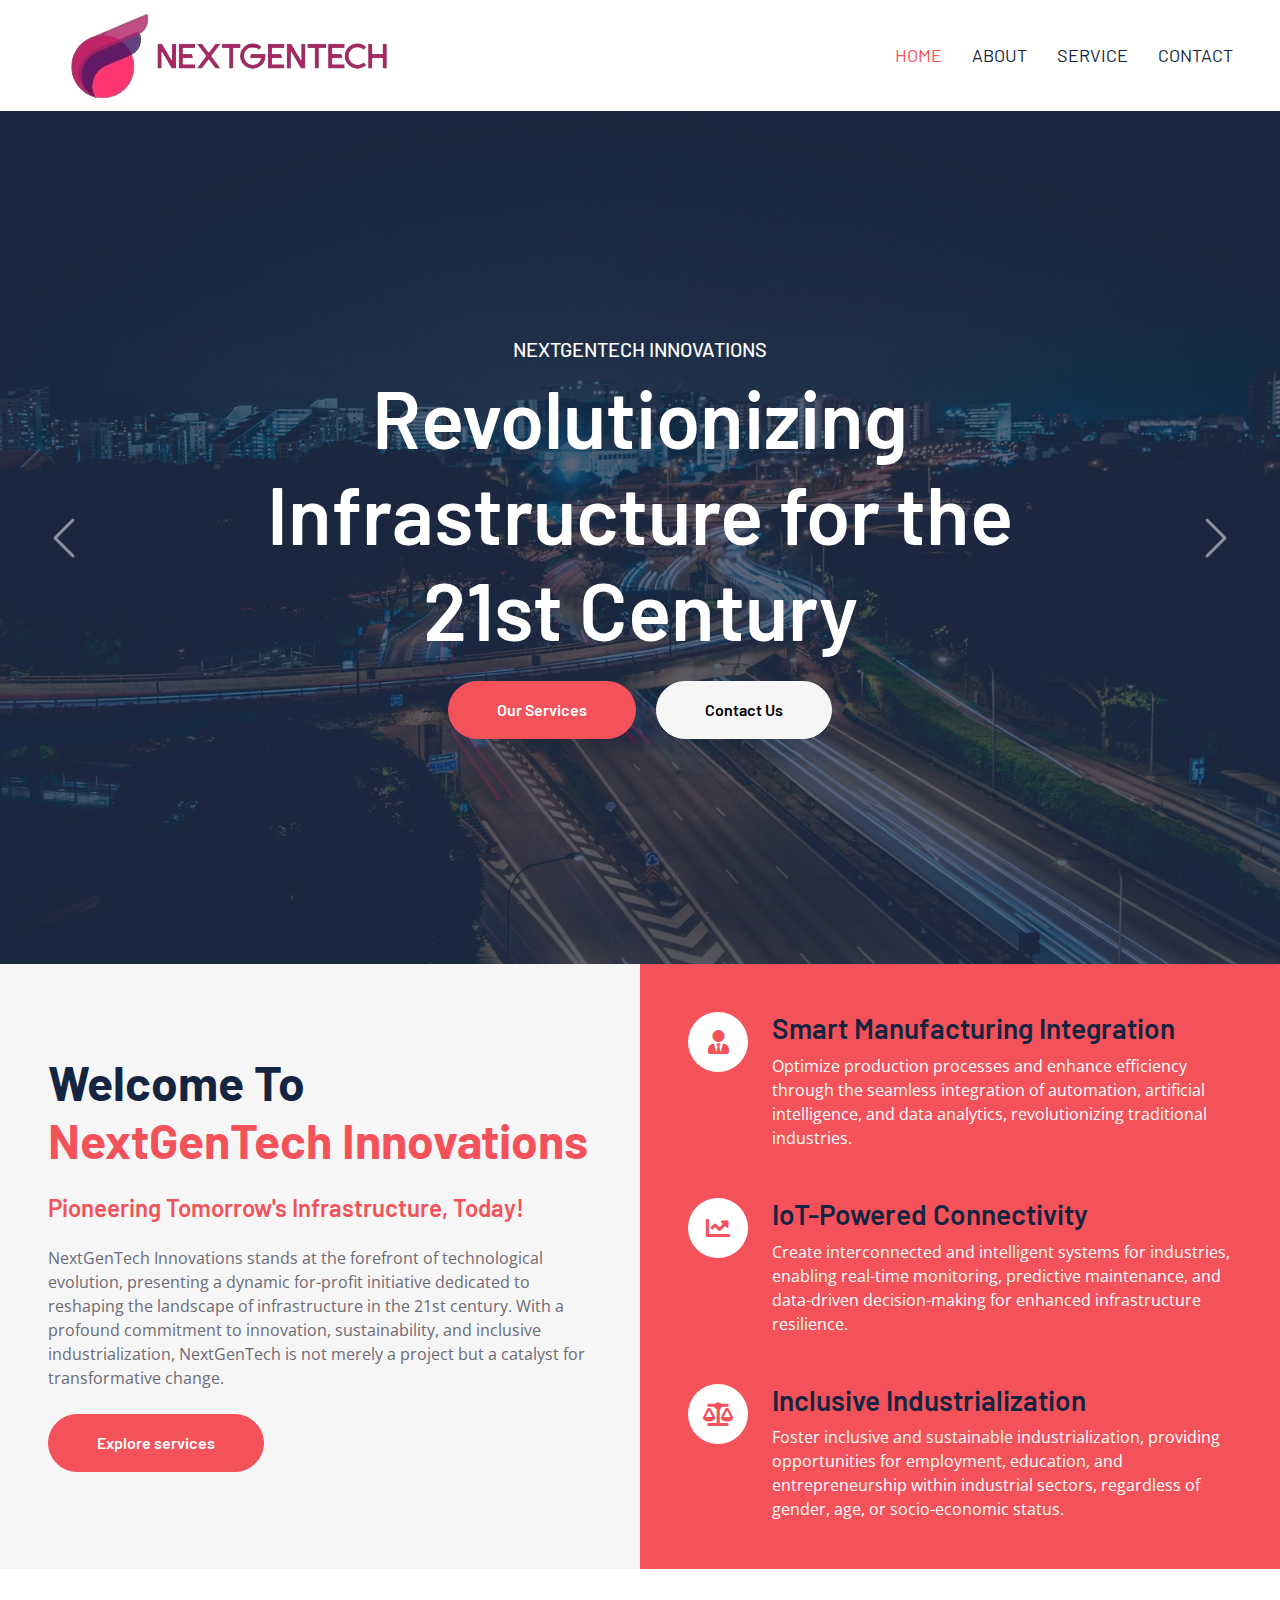
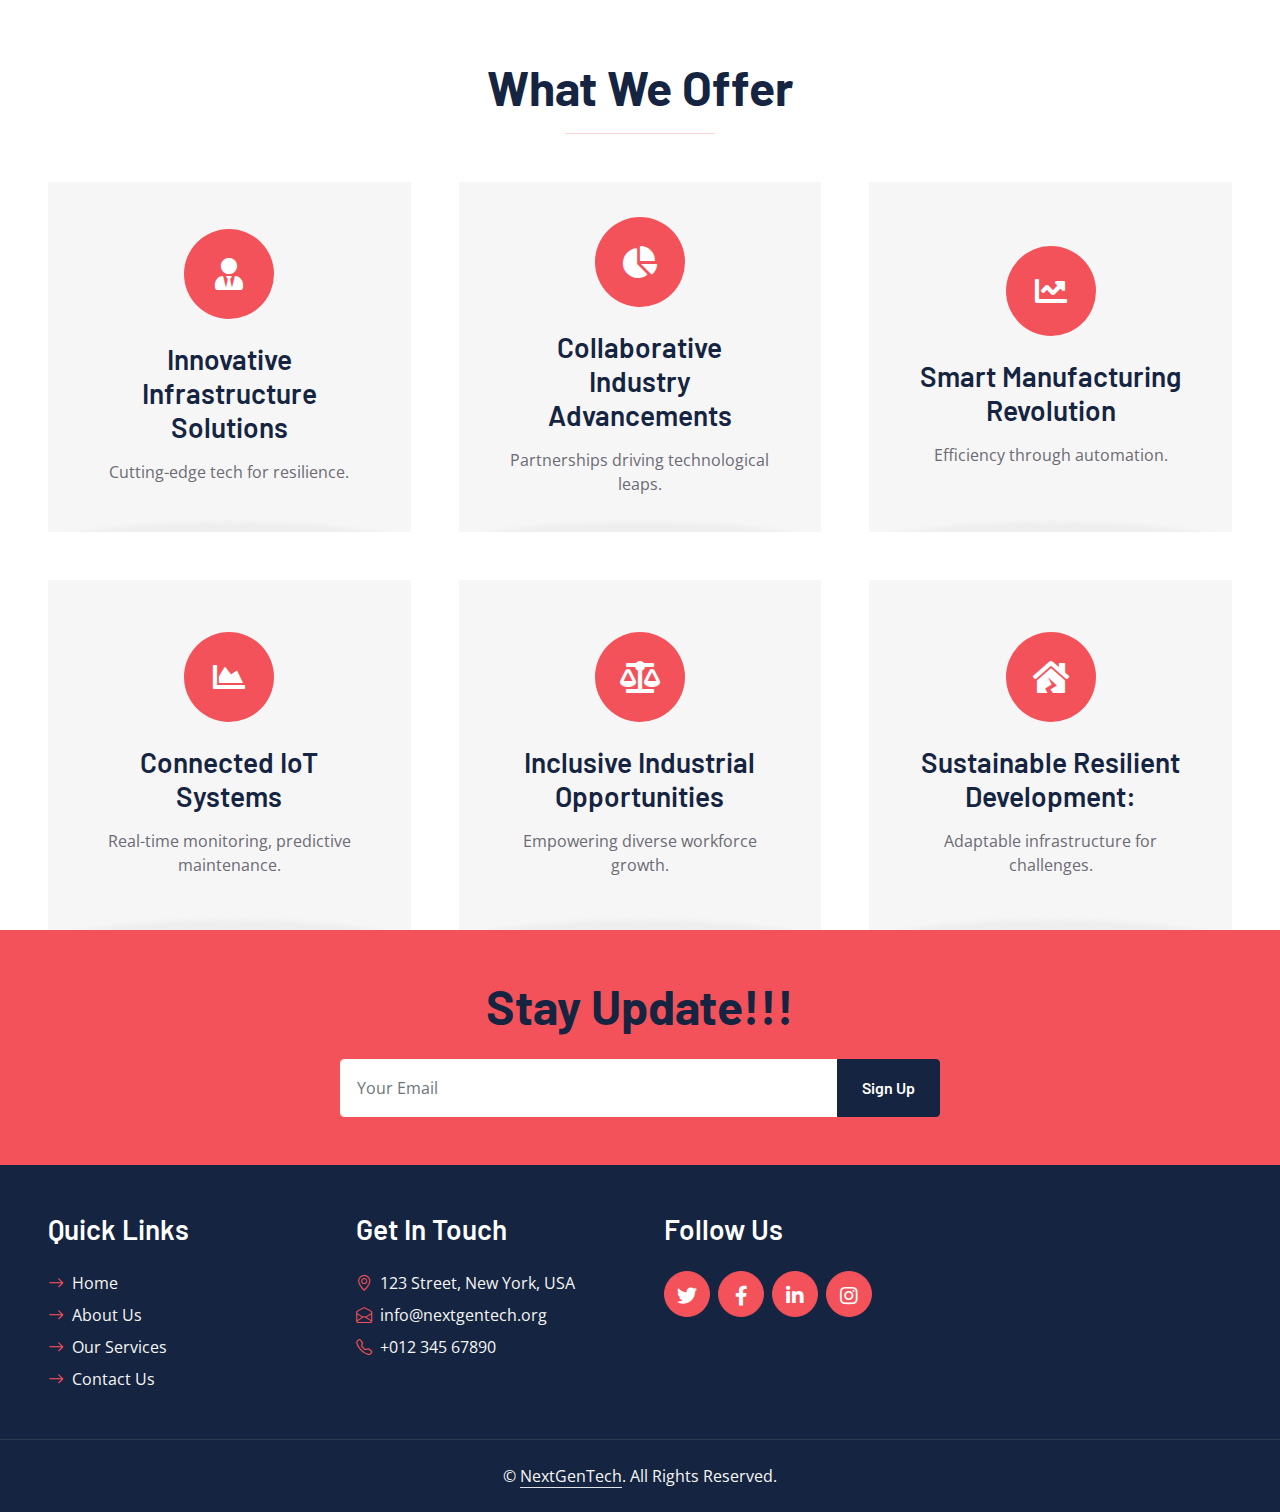
<file: index.html>
<!DOCTYPE html>
<html lang="en">

<head>
    <meta charset="utf-8">
    <link rel="shortcut icon" tye="page-icon" href="Logo(1).png">
    <title>NextGenTech</title>
    <meta content="width=device-width, initial-scale=1.0" name="viewport">
    <meta content="Free HTML Templates" name="keywords">
    <meta content="Free HTML Templates" name="description">

     <!-- Favicon -->
    <link href="./Logo(1).png" rel="icon">

    <!-- Favicon -->
    <link href="assets/logo/favicon-16x16.png" rel="icon">

    <!-- Google Web Fonts -->
    <link rel="preconnect" href="https://fonts.googleapis.com">
    <link rel="preconnect" href="https://fonts.gstatic.com" crossorigin>
    <link href="https://fonts.googleapis.com/css2?family=Barlow:wght@500;600;700&family=Open+Sans:wght@400;600&display=swap" rel="stylesheet"> 

    <!-- Icon Font Stylesheet -->
    <link href="https://cdnjs.cloudflare.com/ajax/libs/font-awesome/5.10.0/css/all.min.css" rel="stylesheet">
    <link href="https://cdn.jsdelivr.net/npm/bootstrap-icons@1.4.1/font/bootstrap-icons.css" rel="stylesheet">

    <!-- Libraries Stylesheet -->
    <link href="lib/owlcarousel/assets/owl.carousel.min.css" rel="stylesheet">

    <!-- Customized Bootstrap Stylesheet -->
    <link href="css/bootstrap.min.css" rel="stylesheet">

    <!-- Template Stylesheet -->
    <link href="css/style.css" rel="stylesheet">
</head>

<div>
    <!-- Navbar Start -->
    <nav class="navbar navbar-expand-lg bg-white navbar-light shadow-sm px-5 py-3 py-lg-0">
        <a href="index.html" class="navbar-brand p-0">
            <img src="assets/logo/logo_1.png" alt="Desktop logo" class="d-none d-md-block" >
            <img src="assets/logo/logo.png" alt="Mobile logo"  class="d-md-none">
        </a>
        <button class="navbar-toggler" type="button" data-bs-toggle="collapse" data-bs-target="#navbarCollapse">
            <span class="navbar-toggler-icon"></span>
        </button>
        <div class="collapse navbar-collapse" id="navbarCollapse">
            <div class="navbar-nav ms-auto py-0 me-n3">
                <a href="index.html" class="nav-item nav-link active">Home</a>
                <a href="about.html" class="nav-item nav-link">About</a>
                <a href="service.html" class="nav-item nav-link">Service</a>
                <a href="contact.html" class="nav-item nav-link">Contact</a>
            </div>
        </div>
    </nav>
    <!-- Navbar End -->


    <!-- Carousel Start -->
    <div class="container-fluid p-0">
        <div id="header-carousel" class="carousel slide carousel-fade" data-bs-ride="carousel">
            <div class="carousel-inner">
                <div class="carousel-item active">
                    <img class="w-100" src="assets/img/carousle.jpg" alt="Image">
                    <div class="carousel-caption d-flex flex-column align-items-center justify-content-center">
                        <div class="p-3" style="max-width: 900px;">
                            <h5 class="text-white text-uppercase">NextGenTech Innovations</h5>
                            <h3 class="display-1 text-white mb-md-4">Revolutionizing Infrastructure for the 21st Century</h3>
                            <a href="service.html" class="btn btn-primary py-md-3 px-md-5 me-3 rounded-pill">Our Services</a>
                            <a href="contact.html" class="btn btn-secondary py-md-3 px-md-5 rounded-pill">Contact Us</a>
                        </div>
                    </div>
                </div>
                <div class="carousel-item">
                    <img class="w-100" src="assets/img/Resilient Infrastructure (2).jpg" alt="Image">
                    <div class="carousel-caption d-flex flex-column align-items-center justify-content-center">
                        <div class="p-3" style="max-width: 900px;">
                            <h5 class="text-white text-uppercase">Innovate, Collaborate, Thrive</h5>
                            <h3 class="display-1 text-white mb-md-4">Driving Sustainable Growth Through Technology</h3>
                            <a href="service.html" class="btn btn-primary py-md-3 px-md-5 me-3 rounded-pill">Our Services</a>
                            <a href="contact.html" class="btn btn-secondary py-md-3 px-md-5 rounded-pill">Contact Us</a>
                        </div>
                    </div>
                </div>
            </div>
            <button class="carousel-control-prev" type="button" data-bs-target="#header-carousel"
                data-bs-slide="prev">
                <span class="carousel-control-prev-icon" aria-hidden="true"></span>
                <span class="visually-hidden">Previous</span>
            </button>
            <button class="carousel-control-next" type="button" data-bs-target="#header-carousel"
                data-bs-slide="next">
                <span class="carousel-control-next-icon" aria-hidden="true"></span>
                <span class="visually-hidden">Next</span>
            </button>
        </div>
    </div>
    <!-- Carousel End -->


    <!-- About Start -->
    <div class="container-fluid bg-secondary p-0">
        <div class="row g-0">
            <div class="col-lg-6 py-6 px-5">
                <h1 class="display-5 mb-4">Welcome To <span class="text-primary">NextGenTech Innovations</span></h1>
                <h4 class="text-primary mb-4">Pioneering Tomorrow's Infrastructure, Today!</h4>
                <p class="mb-4">NextGenTech Innovations stands at the forefront of technological evolution, presenting a dynamic for-profit initiative dedicated to reshaping the landscape of infrastructure in the 21st century. With a profound commitment to innovation, sustainability, and inclusive industrialization, NextGenTech is not merely a project but a catalyst for transformative change. </p>
                <a href="service.html" class="btn btn-primary py-md-3 px-md-5 rounded-pill">Explore services</a>
            </div>
            <div class="col-lg-6">
                <div class="h-100 d-flex flex-column justify-content-center bg-primary p-5">
                    <div class="d-flex text-white mb-5">
                        <div class="d-flex flex-shrink-0 align-items-center justify-content-center bg-white text-primary rounded-circle mx-auto mb-4" style="width: 60px; height: 60px;">
                            <i class="fa fa-user-tie fs-4"></i>
                        </div>
                        <div class="ps-4">
                            <h3>Smart Manufacturing Integration</h3>
                            <p class="mb-0">Optimize production processes and enhance efficiency through the seamless integration of automation, artificial intelligence, and data analytics, revolutionizing traditional industries.</p>
                        </div>
                    </div>
                    <div class="d-flex text-white mb-5">
                        <div class="d-flex flex-shrink-0 align-items-center justify-content-center bg-white text-primary rounded-circle mx-auto mb-4" style="width: 60px; height: 60px;">
                            <i class="fa fa-chart-line fs-4"></i>
                        </div>
                        <div class="ps-4">
                            <h3>IoT-Powered Connectivity</h3>
                            <p class="mb-0">Create interconnected and intelligent systems for industries, enabling real-time monitoring, predictive maintenance, and data-driven decision-making for enhanced infrastructure resilience.</p>
                        </div>
                    </div>
                    <div class="d-flex text-white">
                        <div class="d-flex flex-shrink-0 align-items-center justify-content-center bg-white text-primary rounded-circle mx-auto mb-4" style="width: 60px; height: 60px;">
                            <i class="fa fa-balance-scale fs-4"></i>
                        </div>
                        <div class="ps-4">
                            <h3>Inclusive Industrialization</h3>
                            <p class="mb-0">Foster inclusive and sustainable industrialization, providing opportunities for employment, education, and entrepreneurship within industrial sectors, regardless of gender, age, or socio-economic status.</p>
                        </div>
                    </div>
                </div>
            </div>
        </div>
    </div>
    <!-- About End -->
    

    <!-- Services Start -->
    <div class="container-fluid pt-6 px-5 ">
        <div class="text-center mx-auto mb-5" style="max-width: 600px;">
            <h1 class="display-5 mb-0">What We Offer</h1>
            <hr class="w-25 mx-auto bg-primary">
        </div>
        <div class="row g-5">
            <div class="col-lg-4 col-md-6">
                <div class="service-item bg-secondary text-center px-5">
                    <div class="d-flex align-items-center justify-content-center bg-primary text-white rounded-circle mx-auto mb-4" style="width: 90px; height: 90px;">
                        <i class="fa fa-user-tie fa-2x"></i>
                    </div>
                    <h3 class="mb-3">Innovative Infrastructure Solutions</h3>
                    <p class="mb-0">Cutting-edge tech for resilience.</p>
                </div>
            </div>
            <div class="col-lg-4 col-md-6">
                <div class="service-item bg-secondary text-center px-5">
                    <div class="d-flex align-items-center justify-content-center bg-primary text-white rounded-circle mx-auto mb-4" style="width: 90px; height: 90px;">
                        <i class="fa fa-chart-pie fa-2x"></i>
                    </div>
                    <h3 class="mb-3">Collaborative Industry Advancements</h3>
                    <p class="mb-0">Partnerships driving technological leaps.</p>
                </div>
            </div>
            <div class="col-lg-4 col-md-6">
                <div class="service-item bg-secondary text-center px-5">
                    <div class="d-flex align-items-center justify-content-center bg-primary text-white rounded-circle mx-auto mb-4" style="width: 90px; height: 90px;">
                        <i class="fa fa-chart-line fa-2x"></i>
                    </div>
                    <h3 class="mb-3">Smart Manufacturing Revolution</h3>
                    <p class="mb-0">Efficiency through automation.</p>
                </div>
            </div>
            <div class="col-lg-4 col-md-6">
                <div class="service-item bg-secondary text-center px-5">
                    <div class="d-flex align-items-center justify-content-center bg-primary text-white rounded-circle mx-auto mb-4" style="width: 90px; height: 90px;">
                        <i class="fa fa-chart-area fa-2x"></i>
                    </div>
                    <h3 class="mb-3">Connected IoT Systems</h3>
                    <p class="mb-0">Real-time monitoring, predictive maintenance.</p>
                </div>
            </div>
            <div class="col-lg-4 col-md-6">
                <div class="service-item bg-secondary text-center px-5">
                    <div class="d-flex align-items-center justify-content-center bg-primary text-white rounded-circle mx-auto mb-4" style="width: 90px; height: 90px;">
                        <i class="fa fa-balance-scale fa-2x"></i>
                    </div>
                    <h3 class="mb-3">Inclusive Industrial Opportunities</h3>
                    <p class="mb-0">Empowering diverse workforce growth.</p>
                </div>
            </div>
            <div class="col-lg-4 col-md-6">
                <div class="service-item bg-secondary text-center px-5">
                    <div class="d-flex align-items-center justify-content-center bg-primary text-white rounded-circle mx-auto mb-4" style="width: 90px; height: 90px;">
                        <i class="fa fa-house-damage fa-2x"></i>
                    </div>
                    <h3 class="mb-3">Sustainable Resilient Development:</h3>
                    <p class="mb-0">Adaptable infrastructure for challenges.</p>
                </div>
            </div>
        </div>
    </div>
    <!-- Services End -->

    <!-- Footer Start -->
    <div class="container-fluid bg-primary text-secondary p-5 ">
        <div class="row g-5">
            <div class="col-12 text-center">
                <h1 class="display-5 mb-4">Stay Update!!!</h1>
                <form class="mx-auto" style="max-width: 600px;" id="contact-id">
                    <div class="input-group">
                        <input type="email" class="form-control border-white p-3" placeholder="Your Email" id="register-form">
                        <button class="btn btn-dark px-4">Sign Up</button>
                    </div>
                </form>
            </div>
        </div>
    </div>
    <div class="container-fluid bg-dark text-secondary p-5">
        <div class="row g-5">
            <div class="col-lg-3 col-md-6">
                <h3 class="text-white mb-4">Quick Links</h3>
                <div class="d-flex flex-column justify-content-start">
                    <a class="text-secondary mb-2" href="index.html"><i class="bi bi-arrow-right text-primary me-2"></i>Home</a>
                    <a class="text-secondary mb-2" href="about.html"><i class="bi bi-arrow-right text-primary me-2"></i>About Us</a>
                    <a class="text-secondary mb-2" href="service.html"><i class="bi bi-arrow-right text-primary me-2"></i>Our Services</a>
                    <a class="text-secondary" href="contact.html"><i class="bi bi-arrow-right text-primary me-2"></i>Contact Us</a>
                </div>
            </div>
            <div class="col-lg-3 col-md-6">
                <h3 class="text-white mb-4">Get In Touch</h3>
                <p class="mb-2"><i class="bi bi-geo-alt text-primary me-2"></i>123 Street, New York, USA</p>
                <p class="mb-2"><i class="bi bi-envelope-open text-primary me-2"></i>info@nextgentech.org</p>
                <p class="mb-0"><i class="bi bi-telephone text-primary me-2"></i>+012 345 67890</p>
            </div>
            <div class="col-lg-3 col-md-6">
                <h3 class="text-white mb-4">Follow Us</h3>
                <div class="d-flex">
                    <a class="btn btn-lg btn-primary btn-lg-square rounded-circle me-2" href="#"><i class="fab fa-twitter fw-normal"></i></a>
                    <a class="btn btn-lg btn-primary btn-lg-square rounded-circle me-2" href="#"><i class="fab fa-facebook-f fw-normal"></i></a>
                    <a class="btn btn-lg btn-primary btn-lg-square rounded-circle me-2" href="#"><i class="fab fa-linkedin-in fw-normal"></i></a>
                    <a class="btn btn-lg btn-primary btn-lg-square rounded-circle" href="#"><i class="fab fa-instagram fw-normal"></i></a>
                </div>
            </div>
        </div>
    </div>
    <div class="container-fluid bg-dark text-secondary text-center border-top py-4 px-5" style="border-color: rgba(256, 256, 256, .1) !important;">
        <p class="m-0">&copy; <a class="text-secondary border-bottom" href="#">NextGenTech</a>. All Rights Reserved.</p>
    </div>
    <!-- Footer End -->


    <!-- Back to Top -->
    <a href="#" class="btn btn-lg btn-primary btn-lg-square rounded-circle back-to-top"><i class="bi bi-arrow-up"></i></a>


    <!-- JavaScript Libraries -->
    <script src="https://code.jquery.com/jquery-3.4.1.min.js"></script>
    <script src="https://cdn.jsdelivr.net/npm/bootstrap@5.0.0/dist/js/bootstrap.bundle.min.js"></script>
    <script src="lib/easing/easing.min.js"></script>
    <script src="lib/waypoints/waypoints.min.js"></script>
    <script src="lib/owlcarousel/owl.carousel.min.js"></script>

    <!-- Template Javascript -->
    <script src="js/main.js"></script>
</body>

</html>
</file>
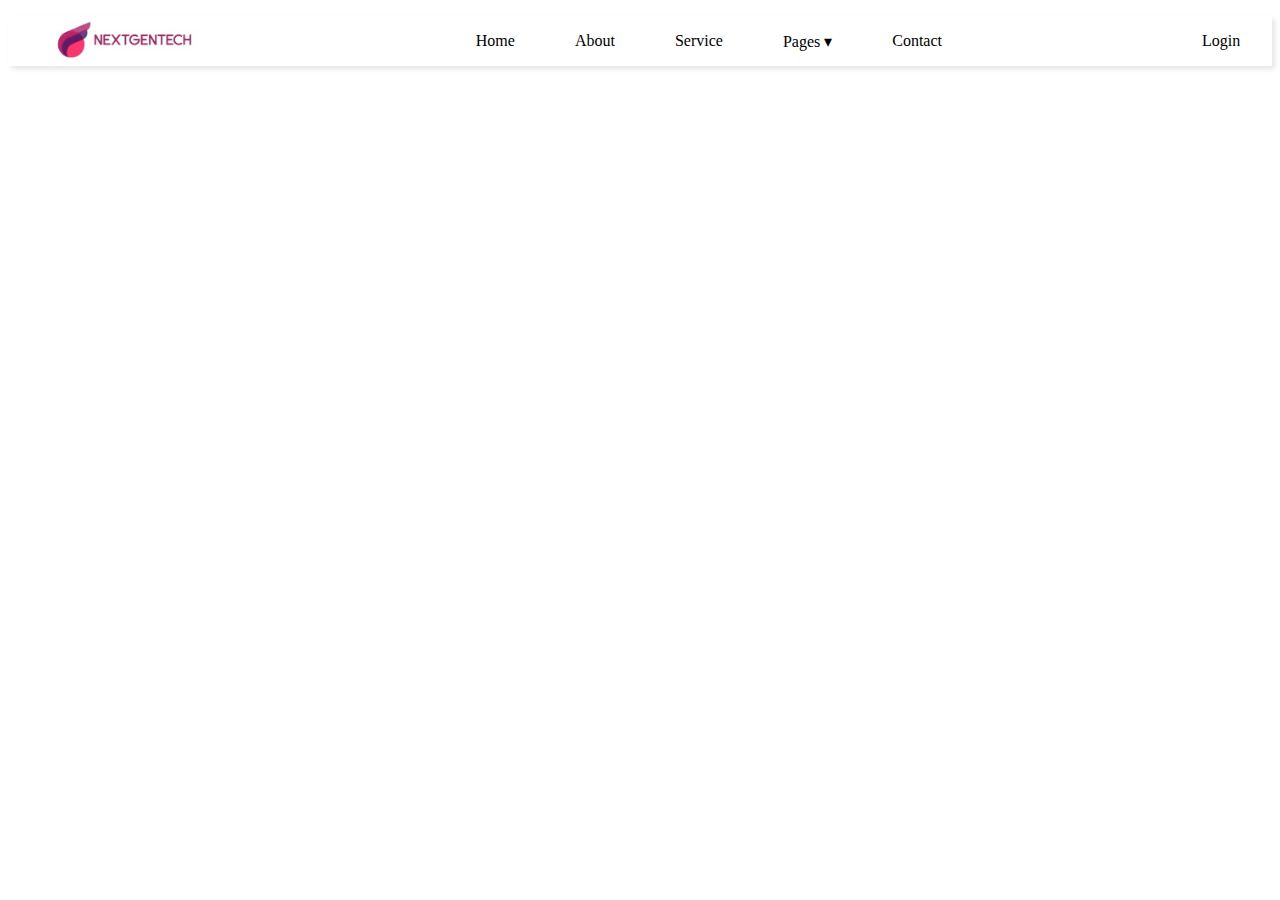
<file: header_files/index.html>
<!DOCTYPE html>
<html lang="en">
<head>
  <meta charset="UTF-8">
  <meta name="viewport" content="width=device-width, initial-scale=1.0">
  <title>Technologycal</title>

  <style>
  
  </style>
      <link rel="stylesheet" href="nav.css">
</head>
<body>
  <nav>
    <ul class="sidebar">
      <li onclick="hideSidebar()"><a href="#"><svg xmlns="http://www.w3.org/2000/svg" height="24" viewBox="0 -960 960 960" width="24"><path d="m256-200-56-56 224-224-224-224 56-56 224 224 224-224 56 56-224 224 224 224-56 56-224-224-224 224Z"/></svg></a></li>
      <li><a href="#">Home</a></li>
      <li><a href="#">About</a></li>
      <li><a href="#">Service</a></li>
      <li>
        <a href="#">Pages &#9662;</a>
        <ul class="dropdown-menu">
          <li><a href="#">Blog Grid</a></li>
          <li><a href="#">Feature</a></li>
          <li><a href="#">Testimonial</a></li>
        </ul>
      </li>
      <li><a href="#">Contact</a></li>
      <li><a href="#">Login</a></li>
    </ul>
    
    <ul class="test">
      <li><img class="logo" src="Logo(1).png"></li>
      <li class="hideOnMobile"><a href="#">Home</a></li>
      <li class="hideOnMobile"><a href="#">About</a></li>
      <li class="hideOnMobile"><a href="#">Service</a></li>
      <li class="hideOnMobile">
        <a href="#">Pages &#9662;</a>
        <ul class="dropdown-menu">
          <li><a href="#">Blog Grid</a></li>
          <li><a href="#">Feature</a></li>
          <li><a href="#">Testimonial</a></li>
        </ul>
      </li>
      <li class="hideOnMobile"><a href="#">Contact</a></li>
      <div class="sign">
        <li class="hideOnMobile in" ><a href="#">Login</a></li>
      </div>
      <li class="menu-button" onclick="showSidebar()"><a href="#"><svg xmlns="http://www.w3.org/2000/svg" height="24" viewBox="0 -960 960 960" width="24"><path d="M120-240v-80h720v80H120Zm0-200v-80h720v80H120Zm0-200v-80h720v80H120Z"/></svg></a></li>
    </ul>
  </nav>
  

  <script>
    function showSidebar() {
      const sidebar = document.querySelector('.sidebar');
      sidebar.style.display = 'flex';
    }
    
    function hideSidebar() {
      const sidebar = document.querySelector('.sidebar');
      sidebar.style.display = 'none';
    }
  </script>
</body>

</html>
</file>
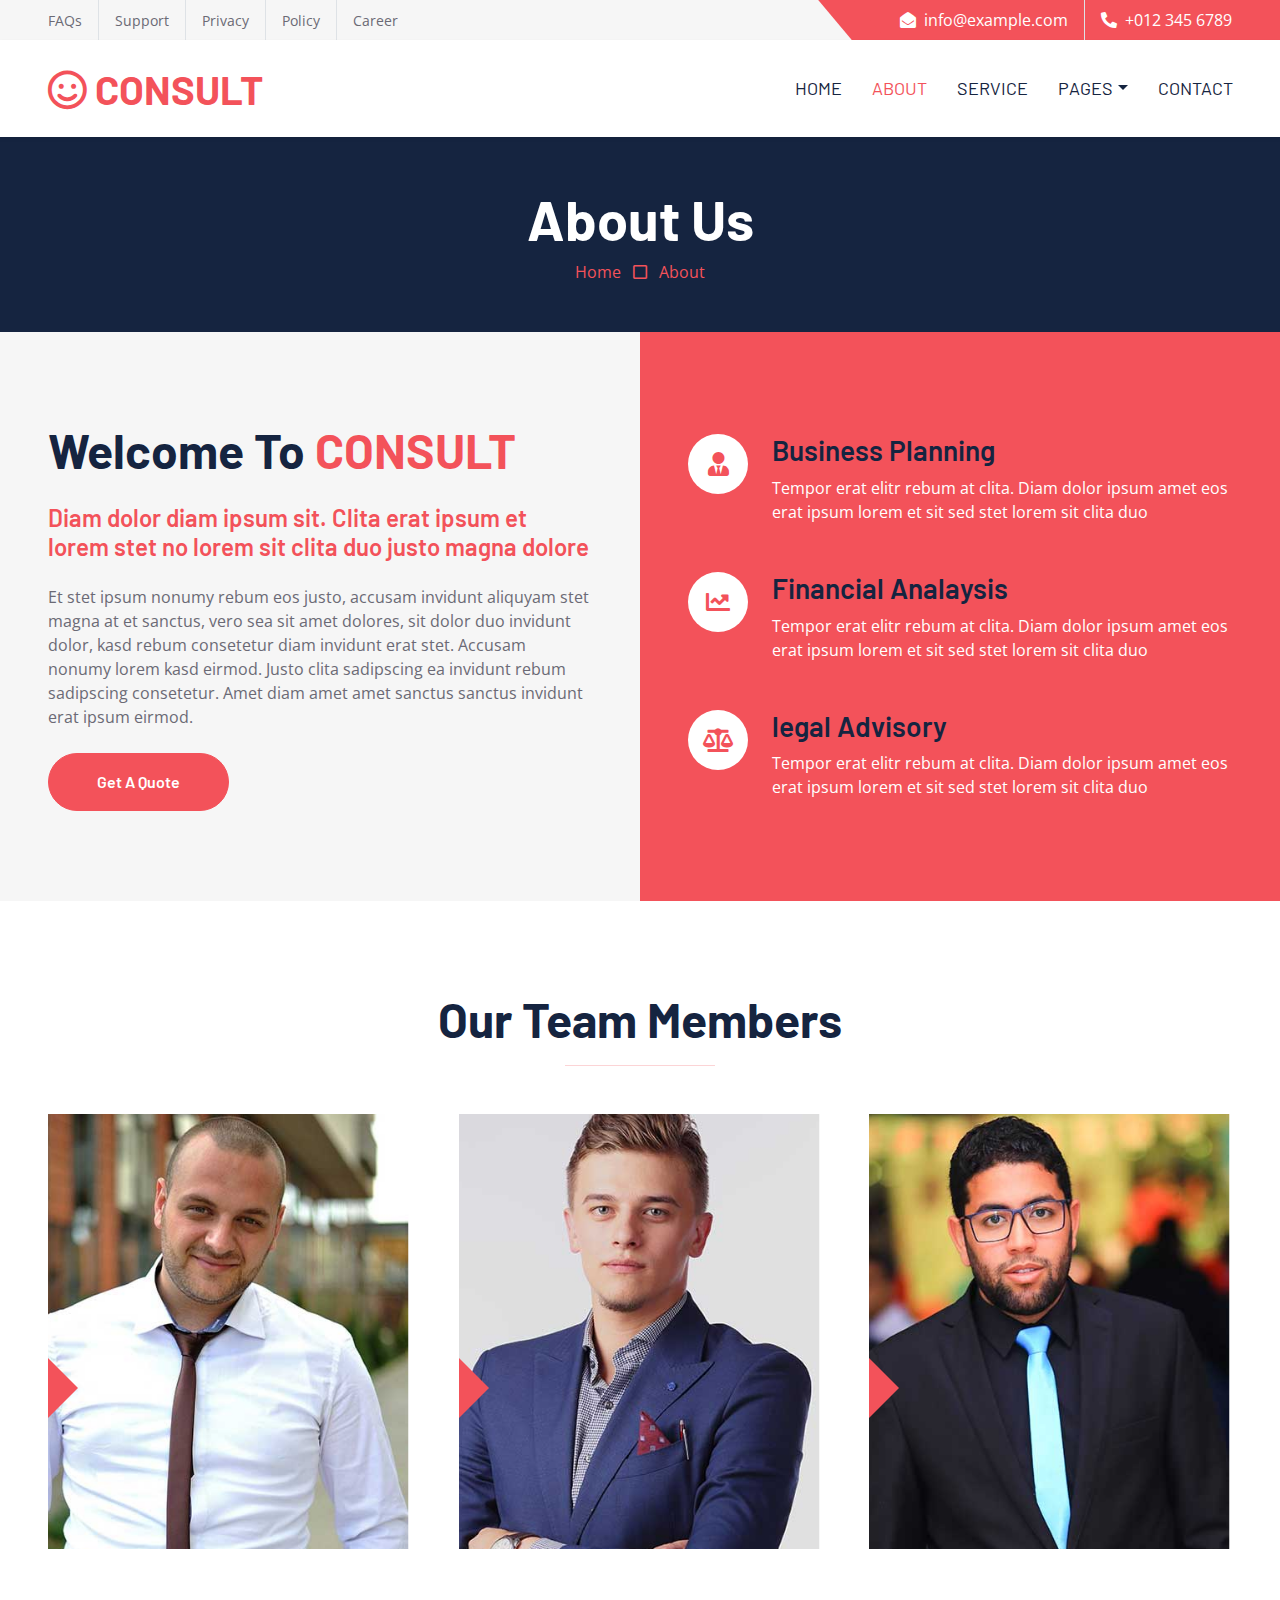
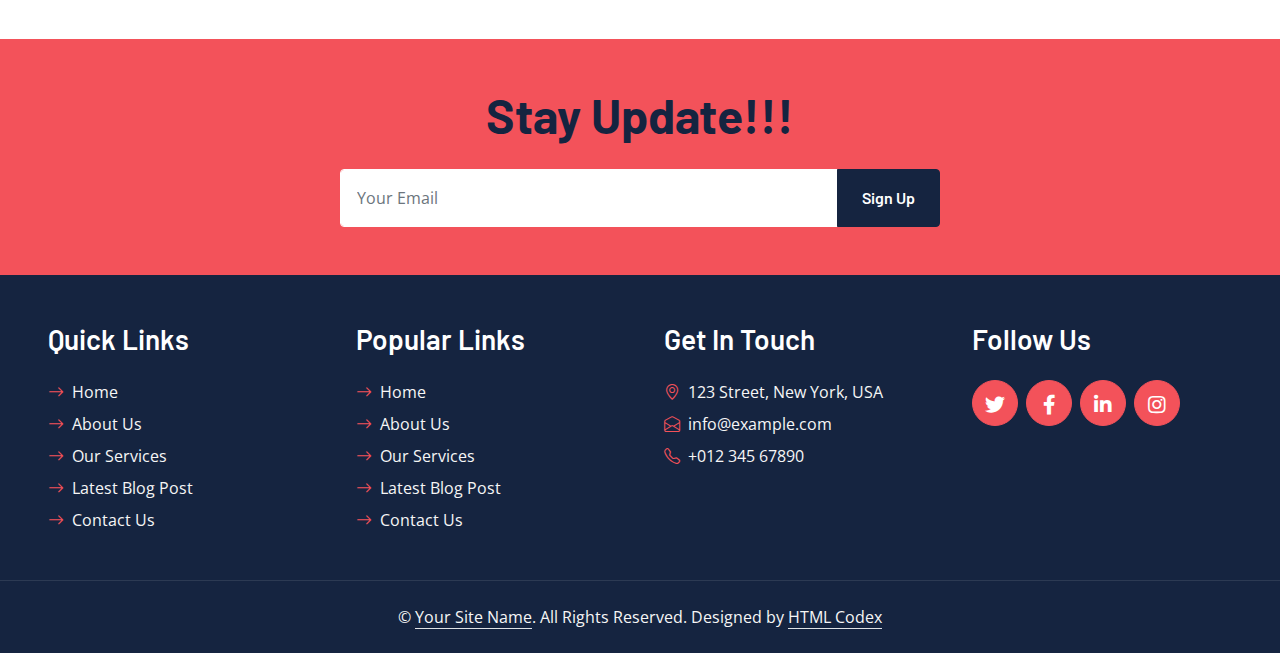
<file: about.html>
<!DOCTYPE html>
<html lang="en">

<head>
    <meta charset="utf-8">
    <title>CONSULT - Consultancy Website Template</title>
    <meta content="width=device-width, initial-scale=1.0" name="viewport">
    <meta content="Free HTML Templates" name="keywords">
    <meta content="Free HTML Templates" name="description">

     <!-- Favicon -->
     <link href="./Logo(1).png" rel="icon">


    <!-- Favicon -->
    <link href="img/favicon.ico" rel="icon">

    <!-- Google Web Fonts -->
    <link rel="preconnect" href="https://fonts.googleapis.com">
    <link rel="preconnect" href="https://fonts.gstatic.com" crossorigin>
    <link href="https://fonts.googleapis.com/css2?family=Barlow:wght@500;600;700&family=Open+Sans:wght@400;600&display=swap" rel="stylesheet"> 

    <!-- Icon Font Stylesheet -->
    <link href="https://cdnjs.cloudflare.com/ajax/libs/font-awesome/5.10.0/css/all.min.css" rel="stylesheet">
    <link href="https://cdn.jsdelivr.net/npm/bootstrap-icons@1.4.1/font/bootstrap-icons.css" rel="stylesheet">

    <!-- Libraries Stylesheet -->
    <link href="lib/owlcarousel/assets/owl.carousel.min.css" rel="stylesheet">

    <!-- Customized Bootstrap Stylesheet -->
    <link href="css/bootstrap.min.css" rel="stylesheet">

    <!-- Template Stylesheet -->
    <link href="css/style.css" rel="stylesheet">
</head>

<div>
    <!-- Topbar Start -->
    <div class="container-fluid bg-secondary ps-5 pe-0 d-none d-lg-block">
        <div class="row gx-0">
            <div class="col-md-6 text-center text-lg-start mb-2 mb-lg-0">
                <div class="d-inline-flex align-items-center">
                    <a class="text-body py-2 pe-3 border-end" href=""><small>FAQs</small></a>
                    <a class="text-body py-2 px-3 border-end" href=""><small>Support</small></a>
                    <a class="text-body py-2 px-3 border-end" href=""><small>Privacy</small></a>
                    <a class="text-body py-2 px-3 border-end" href=""><small>Policy</small></a>
                    <a class="text-body py-2 ps-3" href=""><small>Career</small></a>
                </div>
            </div>
            <div class="col-md-6 text-center text-lg-end">
                <div class="position-relative d-inline-flex align-items-center bg-primary text-white top-shape px-5">
                    <div class="me-3 pe-3 border-end py-2">
                        <p class="m-0"><i class="fa fa-envelope-open me-2"></i>info@example.com</p>
                    </div>
                    <div class="py-2">
                        <p class="m-0"><i class="fa fa-phone-alt me-2"></i>+012 345 6789</p>
                    </div>
                </div>
            </div>
        </div>
    </div>
    <!-- Topbar End -->


    <!-- Navbar Start -->
    <nav class="navbar navbar-expand-lg bg-white navbar-light shadow-sm px-5 py-3 py-lg-0">
        <a href="index.html" class="navbar-brand p-0">
            <h1 class="m-0 text-uppercase text-primary"><i class="far fa-smile text-primary me-2"></i>consult</h1>
        </a>
        <button class="navbar-toggler" type="button" data-bs-toggle="collapse" data-bs-target="#navbarCollapse">
            <span class="navbar-toggler-icon"></span>
        </button>
        <div class="collapse navbar-collapse" id="navbarCollapse">
            <div class="navbar-nav ms-auto py-0 me-n3">
                <a href="index.html" class="nav-item nav-link">Home</a>
                <a href="about.html" class="nav-item nav-link active">About</a>
                <a href="service.html" class="nav-item nav-link">Service</a>
                <div class="nav-item dropdown">
                    <a href="#" class="nav-link dropdown-toggle" data-bs-toggle="dropdown">Pages</a>
                    <div class="dropdown-menu m-0">
                        <a href="blog.html" class="dropdown-item">Blog Grid</a>
                        <a href="detail.html" class="dropdown-item">Blog Detail</a>
                        <a href="feature.html" class="dropdown-item">Features</a>
                        <a href="quote.html" class="dropdown-item">Quote Form</a>
                        <a href="team.html" class="dropdown-item">The Team</a>
                        <a href="testimonial.html" class="dropdown-item">Testimonial</a>
                    </div>
                </div>
                <a href="contact.html" class="nav-item nav-link">Contact</a>
            </div>
        </div>
    </nav>
    <!-- Navbar End -->


    <!-- Page Header Start -->
    <div class="container-fluid bg-dark p-5">
        <div class="row">
            <div class="col-12 text-center">
                <h1 class="display-4 text-white">About Us</h1>
                <a href="">Home</a>
                <i class="far fa-square text-primary px-2"></i>
                <a href="">About</a>
            </div>
        </div>
    </div>
    <!-- Page Header End -->


    <!-- About Start -->
    <div class="container-fluid bg-secondary p-0">
        <div class="row g-0">
            <div class="col-lg-6 py-6 px-5">
                <h1 class="display-5 mb-4">Welcome To <span class="text-primary">CONSULT</span></h1>
                <h4 class="text-primary mb-4">Diam dolor diam ipsum sit. Clita erat ipsum et lorem stet no lorem sit clita duo justo magna dolore</h4>
                <p class="mb-4">Et stet ipsum nonumy rebum eos justo, accusam invidunt aliquyam stet magna at et sanctus, vero sea sit amet dolores, sit dolor duo invidunt dolor, kasd rebum consetetur diam invidunt erat stet. Accusam nonumy lorem kasd eirmod. Justo clita sadipscing ea invidunt rebum sadipscing consetetur. Amet diam amet amet sanctus sanctus invidunt erat ipsum eirmod.</p>
                <a href="" class="btn btn-primary py-md-3 px-md-5 rounded-pill">Get A Quote</a>
            </div>
            <div class="col-lg-6">
                <div class="h-100 d-flex flex-column justify-content-center bg-primary p-5">
                    <div class="d-flex text-white mb-5">
                        <div class="d-flex flex-shrink-0 align-items-center justify-content-center bg-white text-primary rounded-circle mx-auto mb-4" style="width: 60px; height: 60px;">
                            <i class="fa fa-user-tie fs-4"></i>
                        </div>
                        <div class="ps-4">
                            <h3>Business Planning</h3>
                            <p class="mb-0">Tempor erat elitr rebum at clita. Diam dolor ipsum amet eos erat ipsum lorem et sit sed stet lorem sit clita duo</p>
                        </div>
                    </div>
                    <div class="d-flex text-white mb-5">
                        <div class="d-flex flex-shrink-0 align-items-center justify-content-center bg-white text-primary rounded-circle mx-auto mb-4" style="width: 60px; height: 60px;">
                            <i class="fa fa-chart-line fs-4"></i>
                        </div>
                        <div class="ps-4">
                            <h3>Financial Analaysis</h3>
                            <p class="mb-0">Tempor erat elitr rebum at clita. Diam dolor ipsum amet eos erat ipsum lorem et sit sed stet lorem sit clita duo</p>
                        </div>
                    </div>
                    <div class="d-flex text-white">
                        <div class="d-flex flex-shrink-0 align-items-center justify-content-center bg-white text-primary rounded-circle mx-auto mb-4" style="width: 60px; height: 60px;">
                            <i class="fa fa-balance-scale fs-4"></i>
                        </div>
                        <div class="ps-4">
                            <h3>legal Advisory</h3>
                            <p class="mb-0">Tempor erat elitr rebum at clita. Diam dolor ipsum amet eos erat ipsum lorem et sit sed stet lorem sit clita duo</p>
                        </div>
                    </div>
                </div>
            </div>
        </div>
    </div>
    <!-- About End -->


    <!-- Team Start -->
    <div class="container-fluid py-6 px-5">
        <div class="text-center mx-auto mb-5" style="max-width: 600px;">
            <h1 class="display-5 mb-0">Our Team Members</h1>
            <hr class="w-25 mx-auto bg-primary">
        </div>
        <div class="row g-5">
            <div class="col-lg-4">
                <div class="team-item position-relative overflow-hidden">
                    <img class="img-fluid w-100" src="img/team-1.jpg" alt="">
                    <div class="team-text w-100 position-absolute top-50 text-center bg-primary p-4">
                        <h3 class="text-white">Full Name</h3>
                        <p class="text-white text-uppercase mb-0">Designation</p>
                    </div>
                </div>
            </div>
            <div class="col-lg-4">
                <div class="team-item position-relative overflow-hidden">
                    <img class="img-fluid w-100" src="img/team-2.jpg" alt="">
                    <div class="team-text w-100 position-absolute top-50 text-center bg-primary p-4">
                        <h3 class="text-white">Full Name</h3>
                        <p class="text-white text-uppercase mb-0">Designation</p>
                    </div>
                </div>
            </div>
            <div class="col-lg-4">
                <div class="team-item position-relative overflow-hidden">
                    <img class="img-fluid w-100" src="img/team-3.jpg" alt="">
                    <div class="team-text w-100 position-absolute top-50 text-center bg-primary p-4">
                        <h3 class="text-white">Full Name</h3>
                        <p class="text-white text-uppercase mb-0">Designation</p>
                    </div>
                </div>
            </div>
        </div>
    </div>
    <!-- Team End -->
    

    <!-- Footer Start -->
    <div class="container-fluid bg-primary text-secondary p-5">
        <div class="row g-5">
            <div class="col-12 text-center">
                <h1 class="display-5 mb-4">Stay Update!!!</h1>
                <form class="mx-auto" style="max-width: 600px;">
                    <div class="input-group">
                        <input type="text" class="form-control border-white p-3" placeholder="Your Email">
                        <button class="btn btn-dark px-4">Sign Up</button>
                    </div>
                </form>
            </div>
        </div>
    </div>
    <div class="container-fluid bg-dark text-secondary p-5">
        <div class="row g-5">
            <div class="col-lg-3 col-md-6">
                <h3 class="text-white mb-4">Quick Links</h3>
                <div class="d-flex flex-column justify-content-start">
                    <a class="text-secondary mb-2" href="#"><i class="bi bi-arrow-right text-primary me-2"></i>Home</a>
                    <a class="text-secondary mb-2" href="#"><i class="bi bi-arrow-right text-primary me-2"></i>About Us</a>
                    <a class="text-secondary mb-2" href="#"><i class="bi bi-arrow-right text-primary me-2"></i>Our Services</a>
                    <a class="text-secondary mb-2" href="#"><i class="bi bi-arrow-right text-primary me-2"></i>Latest Blog Post</a>
                    <a class="text-secondary" href="#"><i class="bi bi-arrow-right text-primary me-2"></i>Contact Us</a>
                </div>
            </div>
            <div class="col-lg-3 col-md-6">
                <h3 class="text-white mb-4">Popular Links</h3>
                <div class="d-flex flex-column justify-content-start">
                    <a class="text-secondary mb-2" href="#"><i class="bi bi-arrow-right text-primary me-2"></i>Home</a>
                    <a class="text-secondary mb-2" href="#"><i class="bi bi-arrow-right text-primary me-2"></i>About Us</a>
                    <a class="text-secondary mb-2" href="#"><i class="bi bi-arrow-right text-primary me-2"></i>Our Services</a>
                    <a class="text-secondary mb-2" href="#"><i class="bi bi-arrow-right text-primary me-2"></i>Latest Blog Post</a>
                    <a class="text-secondary" href="#"><i class="bi bi-arrow-right text-primary me-2"></i>Contact Us</a>
                </div>
            </div>
            <div class="col-lg-3 col-md-6">
                <h3 class="text-white mb-4">Get In Touch</h3>
                <p class="mb-2"><i class="bi bi-geo-alt text-primary me-2"></i>123 Street, New York, USA</p>
                <p class="mb-2"><i class="bi bi-envelope-open text-primary me-2"></i>info@example.com</p>
                <p class="mb-0"><i class="bi bi-telephone text-primary me-2"></i>+012 345 67890</p>
            </div>
            <div class="col-lg-3 col-md-6">
                <h3 class="text-white mb-4">Follow Us</h3>
                <div class="d-flex">
                    <a class="btn btn-lg btn-primary btn-lg-square rounded-circle me-2" href="#"><i class="fab fa-twitter fw-normal"></i></a>
                    <a class="btn btn-lg btn-primary btn-lg-square rounded-circle me-2" href="#"><i class="fab fa-facebook-f fw-normal"></i></a>
                    <a class="btn btn-lg btn-primary btn-lg-square rounded-circle me-2" href="#"><i class="fab fa-linkedin-in fw-normal"></i></a>
                    <a class="btn btn-lg btn-primary btn-lg-square rounded-circle" href="#"><i class="fab fa-instagram fw-normal"></i></a>
                </div>
            </div>
        </div>
    </div>
    <div class="container-fluid bg-dark text-secondary text-center border-top py-4 px-5" style="border-color: rgba(256, 256, 256, .1) !important;">
        <p class="m-0">&copy; <a class="text-secondary border-bottom" href="#">Your Site Name</a>. All Rights Reserved. Designed by <a class="text-secondary border-bottom" href="https://htmlcodex.com">HTML Codex</a></p>
    </div>
    <!-- Footer End -->


    <!-- Back to Top -->
    <a href="#" class="btn btn-lg btn-primary btn-lg-square rounded-circle back-to-top"><i class="bi bi-arrow-up"></i></a>


    <!-- JavaScript Libraries -->
    <script src="https://code.jquery.com/jquery-3.4.1.min.js"></script>
    <script src="https://cdn.jsdelivr.net/npm/bootstrap@5.0.0/dist/js/bootstrap.bundle.min.js"></script>
    <script src="lib/easing/easing.min.js"></script>
    <script src="lib/waypoints/waypoints.min.js"></script>
    <script src="lib/owlcarousel/owl.carousel.min.js"></script>

    <!-- Template Javascript -->
    <script src="js/main.js"></script>
</body>

</html>
</file>
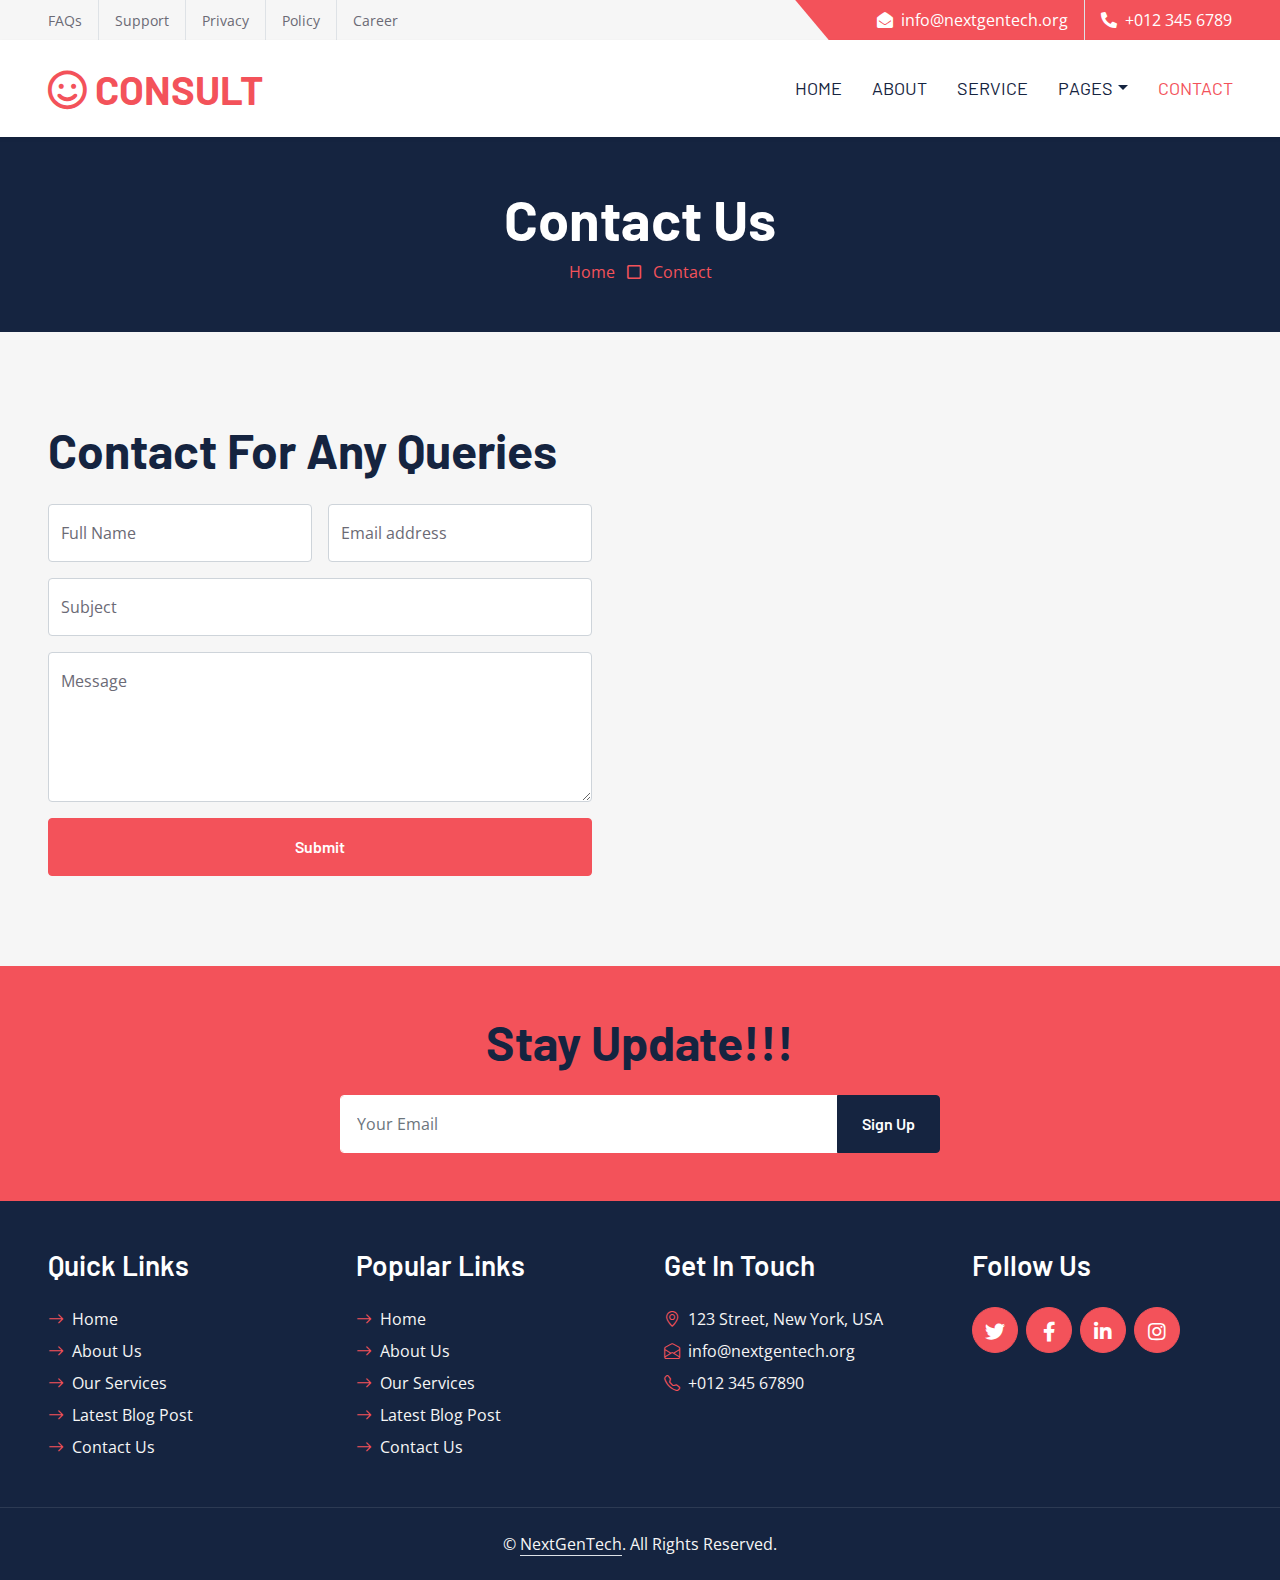
<file: contact.html>
<!DOCTYPE html>
<html lang="en">

<head>
    <meta charset="utf-8">
    <title>CONSULT - Consultancy Website Template</title>
    <meta content="width=device-width, initial-scale=1.0" name="viewport">
    <meta content="Free HTML Templates" name="keywords">
    <meta content="Free HTML Templates" name="description">

     <!-- Favicon -->
     <link href="./Logo(1).png" rel="icon">


    <!-- Favicon -->
    <link href="img/favicon.ico" rel="icon">

    <!-- Google Web Fonts -->
    <link rel="preconnect" href="https://fonts.googleapis.com">
    <link rel="preconnect" href="https://fonts.gstatic.com" crossorigin>
    <link href="https://fonts.googleapis.com/css2?family=Barlow:wght@500;600;700&family=Open+Sans:wght@400;600&display=swap" rel="stylesheet"> 

    <!-- Icon Font Stylesheet -->
    <link href="https://cdnjs.cloudflare.com/ajax/libs/font-awesome/5.10.0/css/all.min.css" rel="stylesheet">
    <link href="https://cdn.jsdelivr.net/npm/bootstrap-icons@1.4.1/font/bootstrap-icons.css" rel="stylesheet">

    <!-- Libraries Stylesheet -->
    <link href="lib/owlcarousel/assets/owl.carousel.min.css" rel="stylesheet">

    <!-- Customized Bootstrap Stylesheet -->
    <link href="css/bootstrap.min.css" rel="stylesheet">

    <!-- Template Stylesheet -->
    <link href="css/style.css" rel="stylesheet">
</head>

<div>
    <!-- Topbar Start -->
    <div class="container-fluid bg-secondary ps-5 pe-0 d-none d-lg-block">
        <div class="row gx-0">
            <div class="col-md-6 text-center text-lg-start mb-2 mb-lg-0">
                <div class="d-inline-flex align-items-center">
                    <a class="text-body py-2 pe-3 border-end" href=""><small>FAQs</small></a>
                    <a class="text-body py-2 px-3 border-end" href=""><small>Support</small></a>
                    <a class="text-body py-2 px-3 border-end" href=""><small>Privacy</small></a>
                    <a class="text-body py-2 px-3 border-end" href=""><small>Policy</small></a>
                    <a class="text-body py-2 ps-3" href=""><small>Career</small></a>
                </div>
            </div>
            <div class="col-md-6 text-center text-lg-end">
                <div class="position-relative d-inline-flex align-items-center bg-primary text-white top-shape px-5">
                    <div class="me-3 pe-3 border-end py-2">
                        <p class="m-0"><i class="fa fa-envelope-open me-2"></i>info@nextgentech.org</p>
                    </div>
                    <div class="py-2">
                        <p class="m-0"><i class="fa fa-phone-alt me-2"></i>+012 345 6789</p>
                    </div>
                </div>
            </div>
        </div>
    </div>
    <!-- Topbar End -->


    <!-- Navbar Start -->
    <nav class="navbar navbar-expand-lg bg-white navbar-light shadow-sm px-5 py-3 py-lg-0">
        <a href="index.html" class="navbar-brand p-0">
            <h1 class="m-0 text-uppercase text-primary"><i class="far fa-smile text-primary me-2"></i>consult</h1>
        </a>
        <button class="navbar-toggler" type="button" data-bs-toggle="collapse" data-bs-target="#navbarCollapse">
            <span class="navbar-toggler-icon"></span>
        </button>
        <div class="collapse navbar-collapse" id="navbarCollapse">
            <div class="navbar-nav ms-auto py-0 me-n3">
                <a href="index.html" class="nav-item nav-link">Home</a>
                <a href="about.html" class="nav-item nav-link">About</a>
                <a href="service.html" class="nav-item nav-link">Service</a>
                <div class="nav-item dropdown">
                    <a href="#" class="nav-link dropdown-toggle" data-bs-toggle="dropdown">Pages</a>
                    <div class="dropdown-menu m-0">
                        <a href="blog.html" class="dropdown-item">Blog Grid</a>
                        <a href="detail.html" class="dropdown-item">Blog Detail</a>
                        <a href="feature.html" class="dropdown-item">Features</a>
                        <a href="quote.html" class="dropdown-item">Quote Form</a>
                        <a href="team.html" class="dropdown-item">The Team</a>
                        <a href="testimonial.html" class="dropdown-item">Testimonial</a>
                    </div>
                </div>
                <a href="contact.html" class="nav-item nav-link active">Contact</a>
            </div>
        </div>
    </nav>
    <!-- Navbar End -->


    <!-- Page Header Start -->
    <div class="container-fluid bg-dark p-5">
        <div class="row">
            <div class="col-12 text-center">
                <h1 class="display-4 text-white">Contact Us</h1>
                <a href="">Home</a>
                <i class="far fa-square text-primary px-2"></i>
                <a href="">Contact</a>
            </div>
        </div>
    </div>
    <!-- Page Header End -->


    <!-- Contact Start -->
    <div class="container-fluid bg-secondary px-0">
        <div class="row g-0">
            <div class="col-lg-6 py-6 px-5">
                <h1 class="display-5 mb-4">Contact For Any Queries</h1>
                <form>
                    <div class="row g-3">
                        <div class="col-6">
                            <div class="form-floating">
                                <input type="text" class="form-control" id="form-floating-1" placeholder="John Doe">
                                <label for="form-floating-1">Full Name</label>
                            </div>
                        </div>
                        <div class="col-6">
                            <div class="form-floating">
                                <input type="email" class="form-control" id="form-floating-2" placeholder="name@example.com">
                                <label for="form-floating-2">Email address</label>
                            </div>
                        </div>
                        <div class="col-12">
                            <div class="form-floating">
                                <input type="text" class="form-control" id="form-floating-3" placeholder="Subject">
                                <label for="form-floating-3">Subject</label>
                            </div>
                        </div>
                        <div class="col-12">
                            <div class="form-floating">
                                <textarea class="form-control" placeholder="Message" id="form-floating-4" style="height: 150px"></textarea>
                                <label for="form-floating-4">Message</label>
                              </div>
                        </div>
                        <div class="col-12">
                            <button class="btn btn-primary w-100 py-3" type="submit">Submit</button>
                        </div>
                    </div>
                </form>
            </div>
            <div class="col-lg-6" style="min-height: 400px;">
                <div class="position-relative h-100">
                    <iframe class="position-relative w-100 h-100"
                        src="https://www.google.com/maps/embed?pb=!1m18!1m12!1m3!1d3001156.4288297426!2d-78.01371936852176!3d42.72876761954724!2m3!1f0!2f0!3f0!3m2!1i1024!2i768!4f13.1!3m3!1m2!1s0x4ccc4bf0f123a5a9%3A0xddcfc6c1de189567!2sNew%20York%2C%20USA!5e0!3m2!1sen!2sbd!4v1603794290143!5m2!1sen!2sbd"
                        frameborder="0" style="border:0;" allowfullscreen="" aria-hidden="false" tabindex="0"></iframe>
                </div>
            </div>
        </div>
    </div>
    <!-- Contact End -->


    <!-- Footer Start -->
    <div class="container-fluid bg-primary text-secondary p-5">
        <div class="row g-5">
            <div class="col-12 text-center">
                <h1 class="display-5 mb-4">Stay Update!!!</h1>
                <form class="mx-auto" style="max-width: 600px;">
                    <div class="input-group">
                        <input type="text" class="form-control border-white p-3" placeholder="Your Email">
                        <button class="btn btn-dark px-4">Sign Up</button>
                    </div>
                </form>
            </div>
        </div>
    </div>
    <div class="container-fluid bg-dark text-secondary p-5">
        <div class="row g-5">
            <div class="col-lg-3 col-md-6">
                <h3 class="text-white mb-4">Quick Links</h3>
                <div class="d-flex flex-column justify-content-start">
                    <a class="text-secondary mb-2" href="#"><i class="bi bi-arrow-right text-primary me-2"></i>Home</a>
                    <a class="text-secondary mb-2" href="#"><i class="bi bi-arrow-right text-primary me-2"></i>About Us</a>
                    <a class="text-secondary mb-2" href="#"><i class="bi bi-arrow-right text-primary me-2"></i>Our Services</a>
                    <a class="text-secondary mb-2" href="#"><i class="bi bi-arrow-right text-primary me-2"></i>Latest Blog Post</a>
                    <a class="text-secondary" href="#"><i class="bi bi-arrow-right text-primary me-2"></i>Contact Us</a>
                </div>
            </div>
            <div class="col-lg-3 col-md-6">
                <h3 class="text-white mb-4">Popular Links</h3>
                <div class="d-flex flex-column justify-content-start">
                    <a class="text-secondary mb-2" href="#"><i class="bi bi-arrow-right text-primary me-2"></i>Home</a>
                    <a class="text-secondary mb-2" href="#"><i class="bi bi-arrow-right text-primary me-2"></i>About Us</a>
                    <a class="text-secondary mb-2" href="#"><i class="bi bi-arrow-right text-primary me-2"></i>Our Services</a>
                    <a class="text-secondary mb-2" href="#"><i class="bi bi-arrow-right text-primary me-2"></i>Latest Blog Post</a>
                    <a class="text-secondary" href="#"><i class="bi bi-arrow-right text-primary me-2"></i>Contact Us</a>
                </div>
            </div>
            <div class="col-lg-3 col-md-6">
                <h3 class="text-white mb-4">Get In Touch</h3>
                <p class="mb-2"><i class="bi bi-geo-alt text-primary me-2"></i>123 Street, New York, USA</p>
                <p class="mb-2"><i class="bi bi-envelope-open text-primary me-2"></i>info@nextgentech.org</p>
                <p class="mb-0"><i class="bi bi-telephone text-primary me-2"></i>+012 345 67890</p>
            </div>
            <div class="col-lg-3 col-md-6">
                <h3 class="text-white mb-4">Follow Us</h3>
                <div class="d-flex">
                    <a class="btn btn-lg btn-primary btn-lg-square rounded-circle me-2" href="#"><i class="fab fa-twitter fw-normal"></i></a>
                    <a class="btn btn-lg btn-primary btn-lg-square rounded-circle me-2" href="#"><i class="fab fa-facebook-f fw-normal"></i></a>
                    <a class="btn btn-lg btn-primary btn-lg-square rounded-circle me-2" href="#"><i class="fab fa-linkedin-in fw-normal"></i></a>
                    <a class="btn btn-lg btn-primary btn-lg-square rounded-circle" href="#"><i class="fab fa-instagram fw-normal"></i></a>
                </div>
            </div>
        </div>
    </div>
    <div class="container-fluid bg-dark text-secondary text-center border-top py-4 px-5" style="border-color: rgba(256, 256, 256, .1) !important;">
        <p class="m-0">&copy; <a class="text-secondary border-bottom" href="#">NextGenTech</a>. All Rights Reserved.</p>
    </div>
    <!-- Footer End -->


    <!-- Back to Top -->
    <a href="#" class="btn btn-lg btn-primary btn-lg-square rounded-circle back-to-top"><i class="bi bi-arrow-up"></i></a>


    <!-- JavaScript Libraries -->
    <script src="https://code.jquery.com/jquery-3.4.1.min.js"></script>
    <script src="https://cdn.jsdelivr.net/npm/bootstrap@5.0.0/dist/js/bootstrap.bundle.min.js"></script>
    <script src="lib/easing/easing.min.js"></script>
    <script src="lib/waypoints/waypoints.min.js"></script>
    <script src="lib/owlcarousel/owl.carousel.min.js"></script>

    <!-- Template Javascript -->
    <script src="js/main.js"></script>
</body>

</html>
</file>
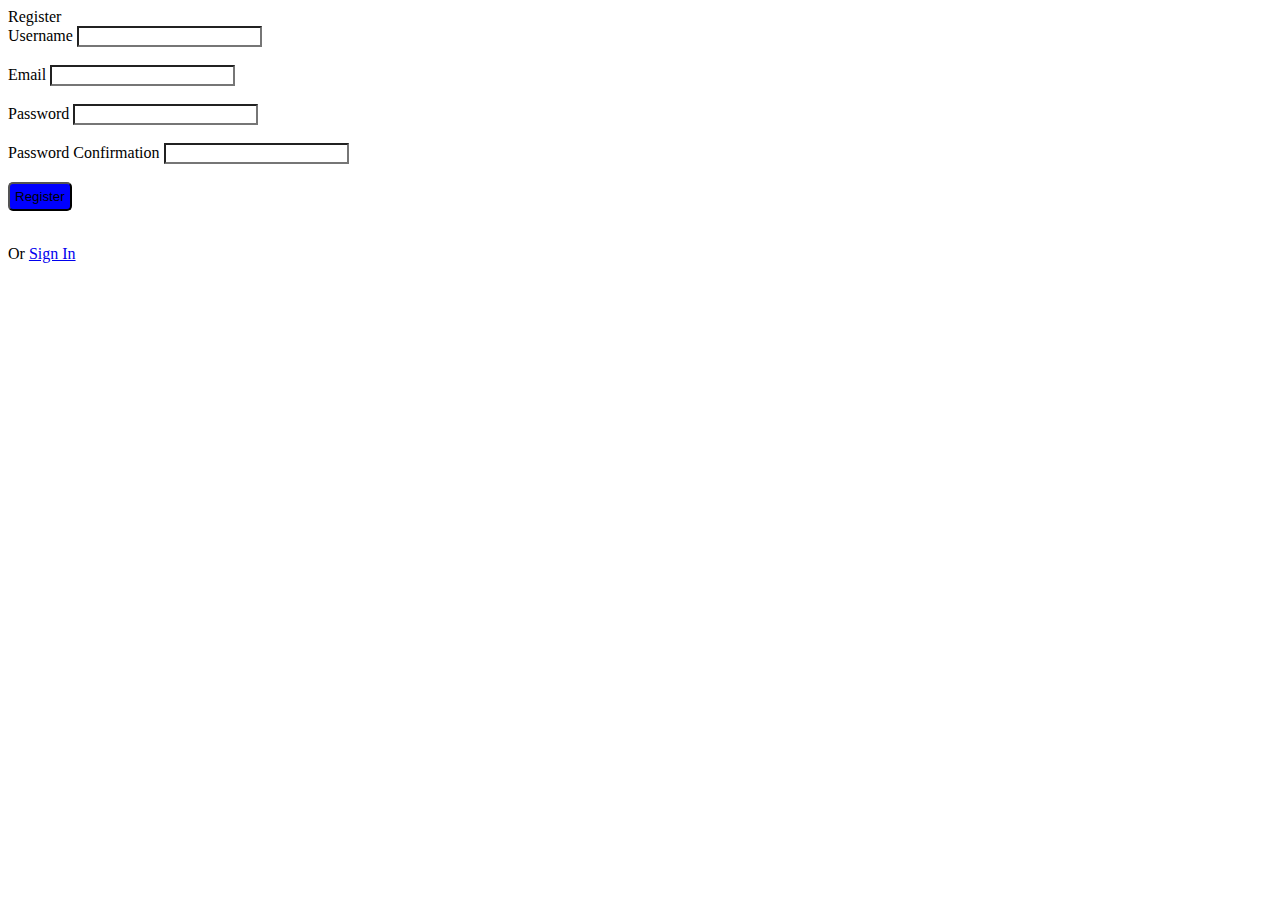
<file: register.html>
<!DOCTYPE html>
<html lang="en">
  <head>
    <meta charset="UTF-8" />
    <meta name="viewport" content="width=device-width, initial-scale=1.0" />
    <link rel="stylesheet" href="register.css">
    <title>Register</title>
  </head>
  <div class="auth-content">
    <form action="register.html" method="post">
      <h class="form-title">Register</h>
      <div>
        <label>Username</label>
        <input type="text" name="username" class="text-input" />
      </div></br>
      <div>
        <label>Email</label>
        <input type="email" name="email" class="text-input" />
      </div></br>
      <div>
        <label>Password</label>
        <input type="password" name="password" class="text-input" />
      </div></br>
      <div>
        <label>Password Confirmation</label>
        <input type="password" name="passwordConf" class="text-input" />
      </div></br>
      <div>
        <button type="submit" name="register-btn" class="btn btn-big">
          Register
        </button>
      </div></br>
      <p>Or <a href="login.html">Sign In</a></p>
    </form>
  </div>
  <body></body>
</html>
</file>
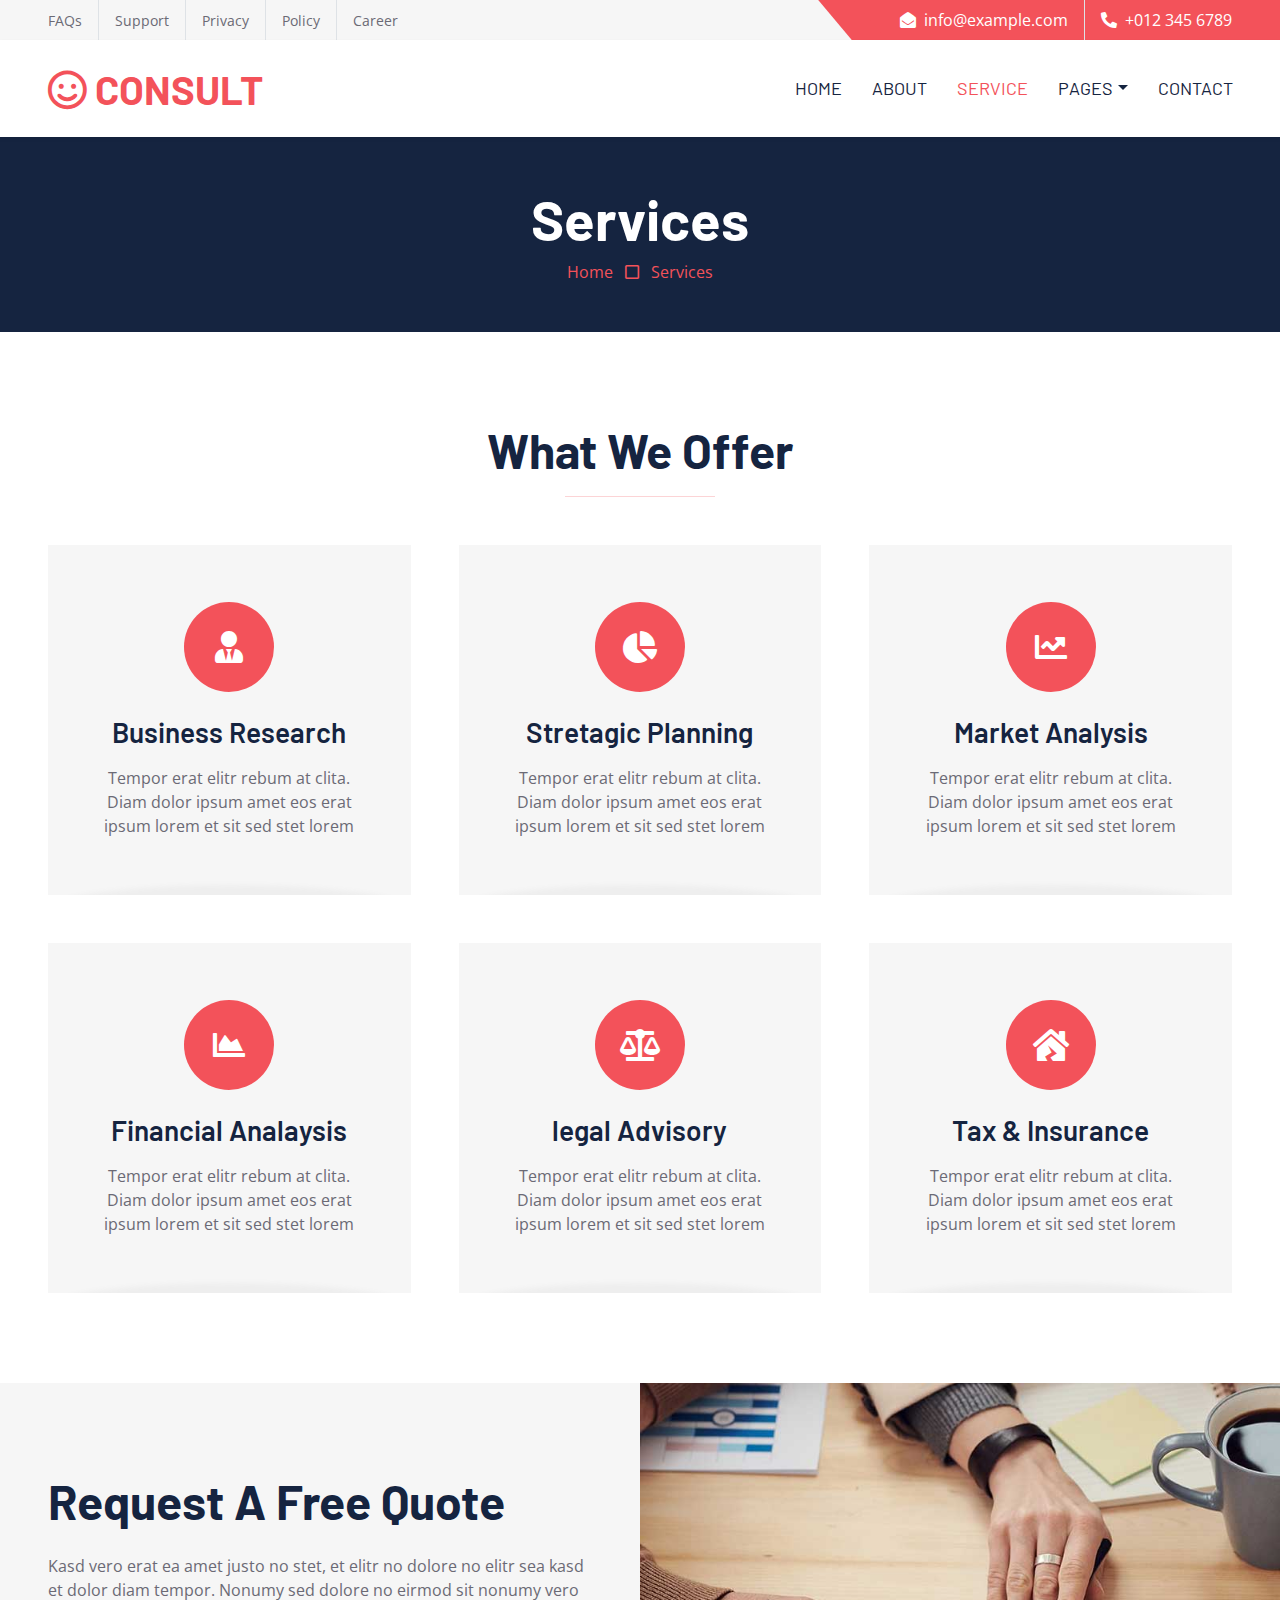
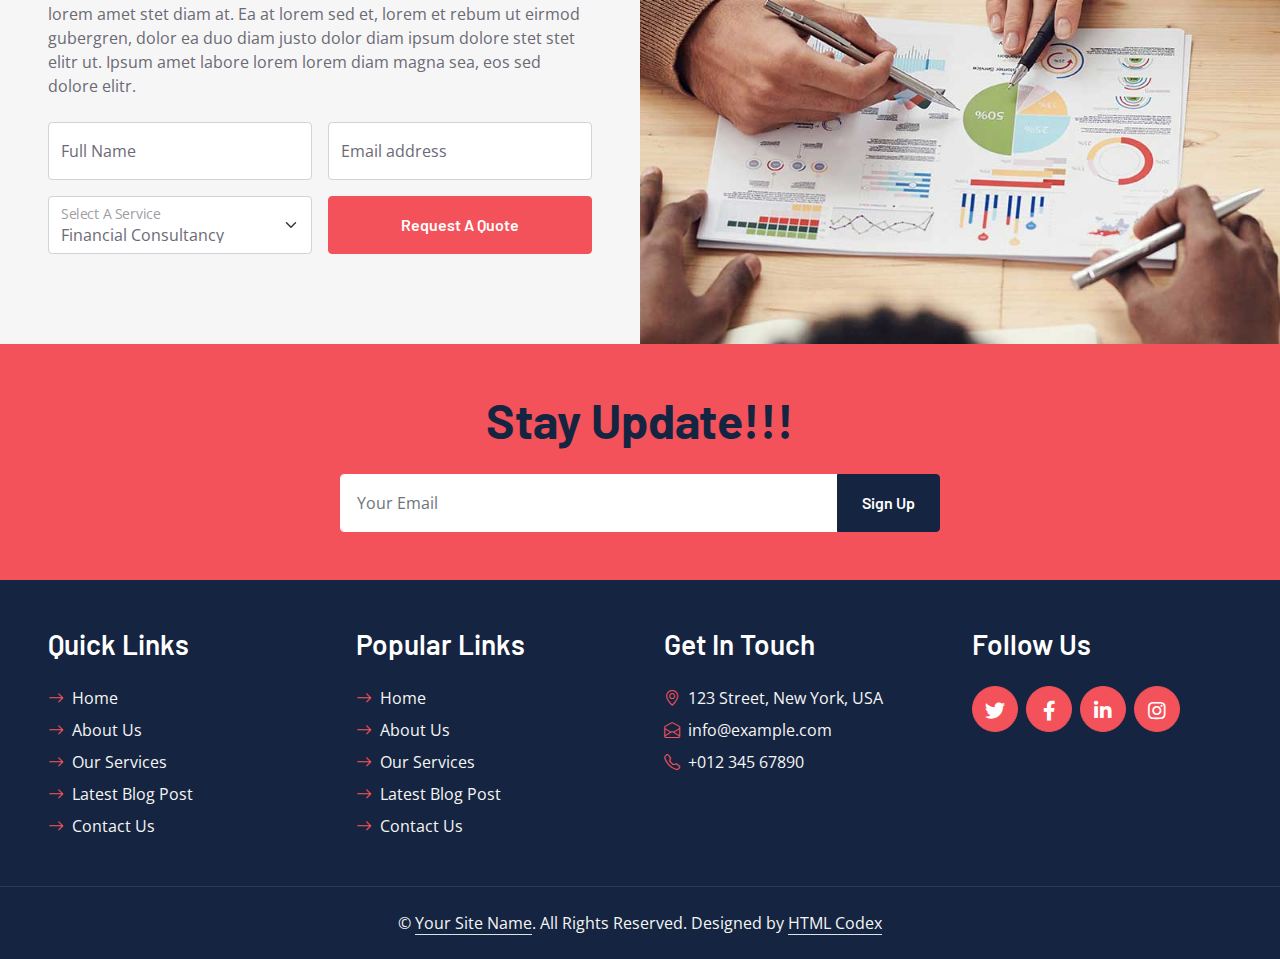
<file: service.html>
<!DOCTYPE html>
<html lang="en">

<head>
    <meta charset="utf-8">
    <title>CONSULT - Consultancy Website Template</title>
    <meta content="width=device-width, initial-scale=1.0" name="viewport">
    <meta content="Free HTML Templates" name="keywords">
    <meta content="Free HTML Templates" name="description">

     <!-- Favicon -->
     <link href="./Logo(1).png" rel="icon">


    <!-- Favicon -->
    <link href="img/favicon.ico" rel="icon">

    <!-- Google Web Fonts -->
    <link rel="preconnect" href="https://fonts.googleapis.com">
    <link rel="preconnect" href="https://fonts.gstatic.com" crossorigin>
    <link href="https://fonts.googleapis.com/css2?family=Barlow:wght@500;600;700&family=Open+Sans:wght@400;600&display=swap" rel="stylesheet"> 

    <!-- Icon Font Stylesheet -->
    <link href="https://cdnjs.cloudflare.com/ajax/libs/font-awesome/5.10.0/css/all.min.css" rel="stylesheet">
    <link href="https://cdn.jsdelivr.net/npm/bootstrap-icons@1.4.1/font/bootstrap-icons.css" rel="stylesheet">

    <!-- Libraries Stylesheet -->
    <link href="lib/owlcarousel/assets/owl.carousel.min.css" rel="stylesheet">

    <!-- Customized Bootstrap Stylesheet -->
    <link href="css/bootstrap.min.css" rel="stylesheet">

    <!-- Template Stylesheet -->
    <link href="css/style.css" rel="stylesheet">
</head>

<div>
    <!-- Topbar Start -->
    <div class="container-fluid bg-secondary ps-5 pe-0 d-none d-lg-block">
        <div class="row gx-0">
            <div class="col-md-6 text-center text-lg-start mb-2 mb-lg-0">
                <div class="d-inline-flex align-items-center">
                    <a class="text-body py-2 pe-3 border-end" href=""><small>FAQs</small></a>
                    <a class="text-body py-2 px-3 border-end" href=""><small>Support</small></a>
                    <a class="text-body py-2 px-3 border-end" href=""><small>Privacy</small></a>
                    <a class="text-body py-2 px-3 border-end" href=""><small>Policy</small></a>
                    <a class="text-body py-2 ps-3" href=""><small>Career</small></a>
                </div>
            </div>
            <div class="col-md-6 text-center text-lg-end">
                <div class="position-relative d-inline-flex align-items-center bg-primary text-white top-shape px-5">
                    <div class="me-3 pe-3 border-end py-2">
                        <p class="m-0"><i class="fa fa-envelope-open me-2"></i>info@example.com</p>
                    </div>
                    <div class="py-2">
                        <p class="m-0"><i class="fa fa-phone-alt me-2"></i>+012 345 6789</p>
                    </div>
                </div>
            </div>
        </div>
    </div>
    <!-- Topbar End -->


    <!-- Navbar Start -->
    <nav class="navbar navbar-expand-lg bg-white navbar-light shadow-sm px-5 py-3 py-lg-0">
        <a href="index.html" class="navbar-brand p-0">
            <h1 class="m-0 text-uppercase text-primary"><i class="far fa-smile text-primary me-2"></i>consult</h1>
        </a>
        <button class="navbar-toggler" type="button" data-bs-toggle="collapse" data-bs-target="#navbarCollapse">
            <span class="navbar-toggler-icon"></span>
        </button>
        <div class="collapse navbar-collapse" id="navbarCollapse">
            <div class="navbar-nav ms-auto py-0 me-n3">
                <a href="index.html" class="nav-item nav-link">Home</a>
                <a href="about.html" class="nav-item nav-link">About</a>
                <a href="service.html" class="nav-item nav-link active">Service</a>
                <div class="nav-item dropdown">
                    <a href="#" class="nav-link dropdown-toggle" data-bs-toggle="dropdown">Pages</a>
                    <div class="dropdown-menu m-0">
                        <a href="blog.html" class="dropdown-item">Blog Grid</a>
                        <a href="detail.html" class="dropdown-item">Blog Detail</a>
                        <a href="feature.html" class="dropdown-item">Features</a>
                        <a href="quote.html" class="dropdown-item">Quote Form</a>
                        <a href="team.html" class="dropdown-item">The Team</a>
                        <a href="testimonial.html" class="dropdown-item">Testimonial</a>
                    </div>
                </div>
                <a href="contact.html" class="nav-item nav-link">Contact</a>
            </div>
        </div>
    </nav>
    <!-- Navbar End -->


    <!-- Page Header Start -->
    <div class="container-fluid bg-dark p-5">
        <div class="row">
            <div class="col-12 text-center">
                <h1 class="display-4 text-white">Services</h1>
                <a href="">Home</a>
                <i class="far fa-square text-primary px-2"></i>
                <a href="">Services</a>
            </div>
        </div>
    </div>
    <!-- Page Header End -->
    

    <!-- Services Start -->
    <div class="container-fluid py-6 px-5">
        <div class="text-center mx-auto mb-5" style="max-width: 600px;">
            <h1 class="display-5 mb-0">What We Offer</h1>
            <hr class="w-25 mx-auto bg-primary">
        </div>
        <div class="row g-5">
            <div class="col-lg-4 col-md-6">
                <div class="service-item bg-secondary text-center px-5">
                    <div class="d-flex align-items-center justify-content-center bg-primary text-white rounded-circle mx-auto mb-4" style="width: 90px; height: 90px;">
                        <i class="fa fa-user-tie fa-2x"></i>
                    </div>
                    <h3 class="mb-3">Business Research</h3>
                    <p class="mb-0">Tempor erat elitr rebum at clita. Diam dolor ipsum amet eos erat ipsum lorem et sit sed stet lorem</p>
                </div>
            </div>
            <div class="col-lg-4 col-md-6">
                <div class="service-item bg-secondary text-center px-5">
                    <div class="d-flex align-items-center justify-content-center bg-primary text-white rounded-circle mx-auto mb-4" style="width: 90px; height: 90px;">
                        <i class="fa fa-chart-pie fa-2x"></i>
                    </div>
                    <h3 class="mb-3">Stretagic Planning</h3>
                    <p class="mb-0">Tempor erat elitr rebum at clita. Diam dolor ipsum amet eos erat ipsum lorem et sit sed stet lorem</p>
                </div>
            </div>
            <div class="col-lg-4 col-md-6">
                <div class="service-item bg-secondary text-center px-5">
                    <div class="d-flex align-items-center justify-content-center bg-primary text-white rounded-circle mx-auto mb-4" style="width: 90px; height: 90px;">
                        <i class="fa fa-chart-line fa-2x"></i>
                    </div>
                    <h3 class="mb-3">Market Analysis</h3>
                    <p class="mb-0">Tempor erat elitr rebum at clita. Diam dolor ipsum amet eos erat ipsum lorem et sit sed stet lorem</p>
                </div>
            </div>
            <div class="col-lg-4 col-md-6">
                <div class="service-item bg-secondary text-center px-5">
                    <div class="d-flex align-items-center justify-content-center bg-primary text-white rounded-circle mx-auto mb-4" style="width: 90px; height: 90px;">
                        <i class="fa fa-chart-area fa-2x"></i>
                    </div>
                    <h3 class="mb-3">Financial Analaysis</h3>
                    <p class="mb-0">Tempor erat elitr rebum at clita. Diam dolor ipsum amet eos erat ipsum lorem et sit sed stet lorem</p>
                </div>
            </div>
            <div class="col-lg-4 col-md-6">
                <div class="service-item bg-secondary text-center px-5">
                    <div class="d-flex align-items-center justify-content-center bg-primary text-white rounded-circle mx-auto mb-4" style="width: 90px; height: 90px;">
                        <i class="fa fa-balance-scale fa-2x"></i>
                    </div>
                    <h3 class="mb-3">legal Advisory</h3>
                    <p class="mb-0">Tempor erat elitr rebum at clita. Diam dolor ipsum amet eos erat ipsum lorem et sit sed stet lorem</p>
                </div>
            </div>
            <div class="col-lg-4 col-md-6">
                <div class="service-item bg-secondary text-center px-5">
                    <div class="d-flex align-items-center justify-content-center bg-primary text-white rounded-circle mx-auto mb-4" style="width: 90px; height: 90px;">
                        <i class="fa fa-house-damage fa-2x"></i>
                    </div>
                    <h3 class="mb-3">Tax & Insurance</h3>
                    <p class="mb-0">Tempor erat elitr rebum at clita. Diam dolor ipsum amet eos erat ipsum lorem et sit sed stet lorem</p>
                </div>
            </div>
        </div>
    </div>
    <!-- Services End -->


    <!-- Quote Start -->
    <div class="container-fluid bg-secondary px-0">
        <div class="row g-0">
            <div class="col-lg-6 py-6 px-5">
                <h1 class="display-5 mb-4">Request A Free Quote</h1>
                <p class="mb-4">Kasd vero erat ea amet justo no stet, et elitr no dolore no elitr sea kasd et dolor diam tempor. Nonumy sed dolore no eirmod sit nonumy vero lorem amet stet diam at. Ea at lorem sed et, lorem et rebum ut eirmod gubergren, dolor ea duo diam justo dolor diam ipsum dolore stet stet elitr ut. Ipsum amet labore lorem lorem diam magna sea, eos sed dolore elitr.</p>
                <form>
                    <div class="row gx-3">
                        <div class="col-6">
                            <div class="form-floating">
                                <input type="text" class="form-control" id="form-floating-1" placeholder="John Doe">
                                <label for="form-floating-1">Full Name</label>
                            </div>
                        </div>
                        <div class="col-6">
                            <div class="form-floating mb-3">
                                <input type="email" class="form-control" id="form-floating-2" placeholder="name@example.com">
                                <label for="form-floating-2">Email address</label>
                            </div>
                        </div>
                        <div class="col-6">
                            <div class="form-floating">
                                <select class="form-select" id="floatingSelect" aria-label="Financial Consultancy">
                                    <option selected>Financial Consultancy</option>
                                    <option value="1">Strategy Consultancy</option>
                                    <option value="2">Tax Consultancy</option>
                                </select>
                                <label for="floatingSelect">Select A Service</label>
                            </div>
                        </div>
                        <div class="col-6">
                            <button class="btn btn-primary w-100 h-100" type="submit">Request A Quote</button>
                        </div>
                    </div>
                </form>
            </div>
            <div class="col-lg-6" style="min-height: 400px;">
                <div class="position-relative h-100">
                    <img class="position-absolute w-100 h-100" src="img/quote.jpg" style="object-fit: cover;">
                </div>
            </div>
        </div>
    </div>
    <!-- Quote End -->
    

    <!-- Footer Start -->
    <div class="container-fluid bg-primary text-secondary p-5">
        <div class="row g-5">
            <div class="col-12 text-center">
                <h1 class="display-5 mb-4">Stay Update!!!</h1>
                <form class="mx-auto" style="max-width: 600px;">
                    <div class="input-group">
                        <input type="text" class="form-control border-white p-3" placeholder="Your Email">
                        <button class="btn btn-dark px-4">Sign Up</button>
                    </div>
                </form>
            </div>
        </div>
    </div>
    <div class="container-fluid bg-dark text-secondary p-5">
        <div class="row g-5">
            <div class="col-lg-3 col-md-6">
                <h3 class="text-white mb-4">Quick Links</h3>
                <div class="d-flex flex-column justify-content-start">
                    <a class="text-secondary mb-2" href="#"><i class="bi bi-arrow-right text-primary me-2"></i>Home</a>
                    <a class="text-secondary mb-2" href="#"><i class="bi bi-arrow-right text-primary me-2"></i>About Us</a>
                    <a class="text-secondary mb-2" href="#"><i class="bi bi-arrow-right text-primary me-2"></i>Our Services</a>
                    <a class="text-secondary mb-2" href="#"><i class="bi bi-arrow-right text-primary me-2"></i>Latest Blog Post</a>
                    <a class="text-secondary" href="#"><i class="bi bi-arrow-right text-primary me-2"></i>Contact Us</a>
                </div>
            </div>
            <div class="col-lg-3 col-md-6">
                <h3 class="text-white mb-4">Popular Links</h3>
                <div class="d-flex flex-column justify-content-start">
                    <a class="text-secondary mb-2" href="#"><i class="bi bi-arrow-right text-primary me-2"></i>Home</a>
                    <a class="text-secondary mb-2" href="#"><i class="bi bi-arrow-right text-primary me-2"></i>About Us</a>
                    <a class="text-secondary mb-2" href="#"><i class="bi bi-arrow-right text-primary me-2"></i>Our Services</a>
                    <a class="text-secondary mb-2" href="#"><i class="bi bi-arrow-right text-primary me-2"></i>Latest Blog Post</a>
                    <a class="text-secondary" href="#"><i class="bi bi-arrow-right text-primary me-2"></i>Contact Us</a>
                </div>
            </div>
            <div class="col-lg-3 col-md-6">
                <h3 class="text-white mb-4">Get In Touch</h3>
                <p class="mb-2"><i class="bi bi-geo-alt text-primary me-2"></i>123 Street, New York, USA</p>
                <p class="mb-2"><i class="bi bi-envelope-open text-primary me-2"></i>info@example.com</p>
                <p class="mb-0"><i class="bi bi-telephone text-primary me-2"></i>+012 345 67890</p>
            </div>
            <div class="col-lg-3 col-md-6">
                <h3 class="text-white mb-4">Follow Us</h3>
                <div class="d-flex">
                    <a class="btn btn-lg btn-primary btn-lg-square rounded-circle me-2" href="#"><i class="fab fa-twitter fw-normal"></i></a>
                    <a class="btn btn-lg btn-primary btn-lg-square rounded-circle me-2" href="#"><i class="fab fa-facebook-f fw-normal"></i></a>
                    <a class="btn btn-lg btn-primary btn-lg-square rounded-circle me-2" href="#"><i class="fab fa-linkedin-in fw-normal"></i></a>
                    <a class="btn btn-lg btn-primary btn-lg-square rounded-circle" href="#"><i class="fab fa-instagram fw-normal"></i></a>
                </div>
            </div>
        </div>
    </div>
    <div class="container-fluid bg-dark text-secondary text-center border-top py-4 px-5" style="border-color: rgba(256, 256, 256, .1) !important;">
        <p class="m-0">&copy; <a class="text-secondary border-bottom" href="#">Your Site Name</a>. All Rights Reserved. Designed by <a class="text-secondary border-bottom" href="https://htmlcodex.com">HTML Codex</a></p>
    </div>
    <!-- Footer End -->


    <!-- Back to Top -->
    <a href="#" class="btn btn-lg btn-primary btn-lg-square rounded-circle back-to-top"><i class="bi bi-arrow-up"></i></a>


    <!-- JavaScript Libraries -->
    <script src="https://code.jquery.com/jquery-3.4.1.min.js"></script>
    <script src="https://cdn.jsdelivr.net/npm/bootstrap@5.0.0/dist/js/bootstrap.bundle.min.js"></script>
    <script src="lib/easing/easing.min.js"></script>
    <script src="lib/waypoints/waypoints.min.js"></script>
    <script src="lib/owlcarousel/owl.carousel.min.js"></script>

    <!-- Template Javascript -->
    <script src="js/main.js"></script>
</body>

</html>
</file>
<file: css/style.css>
/********** Template CSS **********/
:root {
    --primary: #F3525A;
    --secondary: #F6F6F6;
    --light: #FFFFFF;
    --dark: #152440;
}

h1,
h2,
.font-weight-bold {
    font-weight: 700 !important;
}

h3,
h4,
.font-weight-semi-bold {
    font-weight: 600 !important;
}

h5,
h6,
.font-weight-medium {
    font-weight: 500 !important;
}

.pt-6 {
    padding-top: 90px;
}

.pb-6 {
    padding-bottom: 90px;
}

.py-6 {
    padding-top: 90px;
    padding-bottom: 90px;
}

.btn {
    font-family: 'Barlow', sans-serif;
    font-weight: 600;
    transition: .5s;
}

.btn-primary {
    color: #FFFFFF;
}

.btn-square {
    width: 36px;
    height: 36px;
}

.btn-sm-square {
    width: 28px;
    height: 28px;
}

.btn-lg-square {
    width: 46px;
    height: 46px;
}

.btn-square,
.btn-sm-square,
.btn-lg-square {
    padding-left: 0;
    padding-right: 0;
    text-align: center;
}

.back-to-top {
    position: fixed;
    display: none;
    right: 45px;
    bottom: 45px;
    z-index: 99;
}

.top-shape::before {
    position: absolute;
    content: "";
    width: 35px;
    height: 100%;
    top: 0;
    left: -17px;
    background: var(--primary);
    transform: skew(40deg);
}

.navbar-light .navbar-nav .nav-link {
    font-family: 'Barlow', sans-serif;
    padding: 35px 15px;
    font-size: 18px;
    text-transform: uppercase;
    color: var(--dark);
    outline: none;
    transition: .5s;
}

.sticky-top.navbar-light .navbar-nav .nav-link {
    padding: 20px 15px;
}

.navbar-light .navbar-nav .nav-link:hover,
.navbar-light .navbar-nav .nav-link.active {
    color: var(--primary);
}

@media (max-width: 991.98px) {
    .navbar-light .navbar-nav .nav-link  {
        padding: 10px 0;
    }
}

.carousel-caption {
    top: 0;
    left: 0;
    right: 0;
    bottom: 0;
    background: rgba(21, 36, 64, .7);
    z-index: 1;
}

@media (max-width: 576px) {
    .carousel-caption h5 {
        font-size: 14px;
        font-weight: 500 !important;
    }

    .carousel-caption h1 {
        font-size: 20px;
        font-weight: 600 !important;
    }
}

.carousel-control-prev,
.carousel-control-next {
    width: 10%;
}

.carousel-control-prev-icon,
.carousel-control-next-icon {
    width: 3rem;
    height: 3rem;
}

.service-item {
    position: relative;
    overflow: hidden;
    height: 350px;
    display: flex;
    flex-direction: column;
    align-items: center;
    justify-content: center;
    transition: .3s;
}

.service-item::after {
    position: absolute;
    content: "";
    width: 100%;
    height: 50px;
    bottom: -50px;
    left: 0;
    background: var(--light);
    border-radius: 100% 100% 0 0;
    box-shadow: 0px -10px 5px #EEEEEE;
    transition: .5s;
}

.service-item:hover::after {
    bottom: -25px;
}

.service-item p {
    transition: .3s;
}

.service-item:hover p {
    margin-bottom: 25px !important;
}

.team-item img {
    transform: scale(1.15);
    margin-left: -30px;
    transition: .5s;
}

.team-item:hover img {
    margin-left: 0;
}

.team-item .team-text {
    left: -100%;
    transition: .5s;
}

.team-item .team-text::after {
    position: absolute;
    content: "";
    width: 0;
    height: 0;
    top: 50%;
    right: -60px;
    margin-top: -30px;
    border: 30px solid;
    border-color: transparent transparent transparent var(--primary);
}

.team-item:hover .team-text {
    left: 0;
}

.testimonial-carousel .owl-nav {
    margin-top: 30px;
    display: flex;
    justify-content: start;
}

.testimonial-carousel .owl-nav .owl-prev,
.testimonial-carousel .owl-nav .owl-next{
    position: relative;
    margin: 0 5px;
    width: 45px;
    height: 45px;
    display: flex;
    align-items: center;
    justify-content: center;
    color: #FFFFFF;
    background: var(--primary);
    font-size: 22px;
    border-radius: 45px;
    transition: .5s;
}

.testimonial-carousel .owl-nav .owl-prev:hover,
.testimonial-carousel .owl-nav .owl-next:hover {
    color: var(--dark);
}

.testimonial-carousel .owl-item img {
    width: 90px;
    height: 90px;
}

.blog-item img {
    transition: .5s;
}

.blog-item:hover img {
    transform: scale(1.1);
}
</file>
<file: header_files/nav.css>
nav{

  background-color: white;
  box-shadow: 3px 3px 5px rgba(0, 0, 0, 0.1);
  align-items: right;
}
    nav ul{
      width: none;
      list-style: none;
      display: flex;
      justify-content: center;
      align-items: center;
    }
    nav li{
      height: 50px;
    }
    nav a{
      height: 100%;
      padding: 0 30px;
      text-decoration: none;
      display: flex;
      align-items: center;
      color: black;
    }
    nav a:hover{
      background-color: #f0f0f0;
    }
    nav li:first-child{
      margin-right: auto;
    }
    .sidebar{
      position: fixed;
      top: 0;
      right: 0;
      height: 100vh;
      width: 250px;
      z-index: 999;
      background-color: rgba(255, 255, 255, 0.2);
      backdrop-filter: blur(10px);
      box-shadow: -10px 0 10px rgba(0, 0, 0, 0.1);
      display: none;
      flex-direction: column;
      align-items: flex-start;
      justify-content: flex-start;
    }
    .sidebar li{
      width: 100%;
    }
    .sidebar a{
      width: 100%;
    }
    .logo{
    max-width: 150px;
    }

    .sign{
      margin-left: 200px;
      display: flex;
      align-items: right;
      justify-content: right;
    }
    
    .in{
      display: block;
      width: 100px;
    }
    .menu-button{
      display: none;
    }
    @media(max-width: 800px){
      .hideOnMobile{
        display: none;
      }
      .menu-button{
        display: block;
      }
    }

    /* Styling the dropdown menu */
  .dropdown-menu {
    display: none;
    position: absolute;
    background-color: white;
    padding: 10px;
    box-shadow: 0 8px 16px rgba(0, 0, 0, 0.2);
  }

  .dropdown-menu li {
    margin: 0;
  }

  .dropdown-menu a {
    color: black;
    text-decoration: none;
    display: block;
    padding: 8px;
  }

  /* Show the dropdown menu on hover */
  .sidebar li:hover .dropdown-menu {
    display: block;
  }

  

  .sign {
    display: flex;
  }

  .test li:hover .dropdown-menu{
    display: block;
    color: red;
  }
</file>
<file: register.css>
* {
  background-color: white;
}
button {
  padding: 5px;
  border-width: 2px;
  border-radius: 5px;
  background-color: blue;
}
</file>
